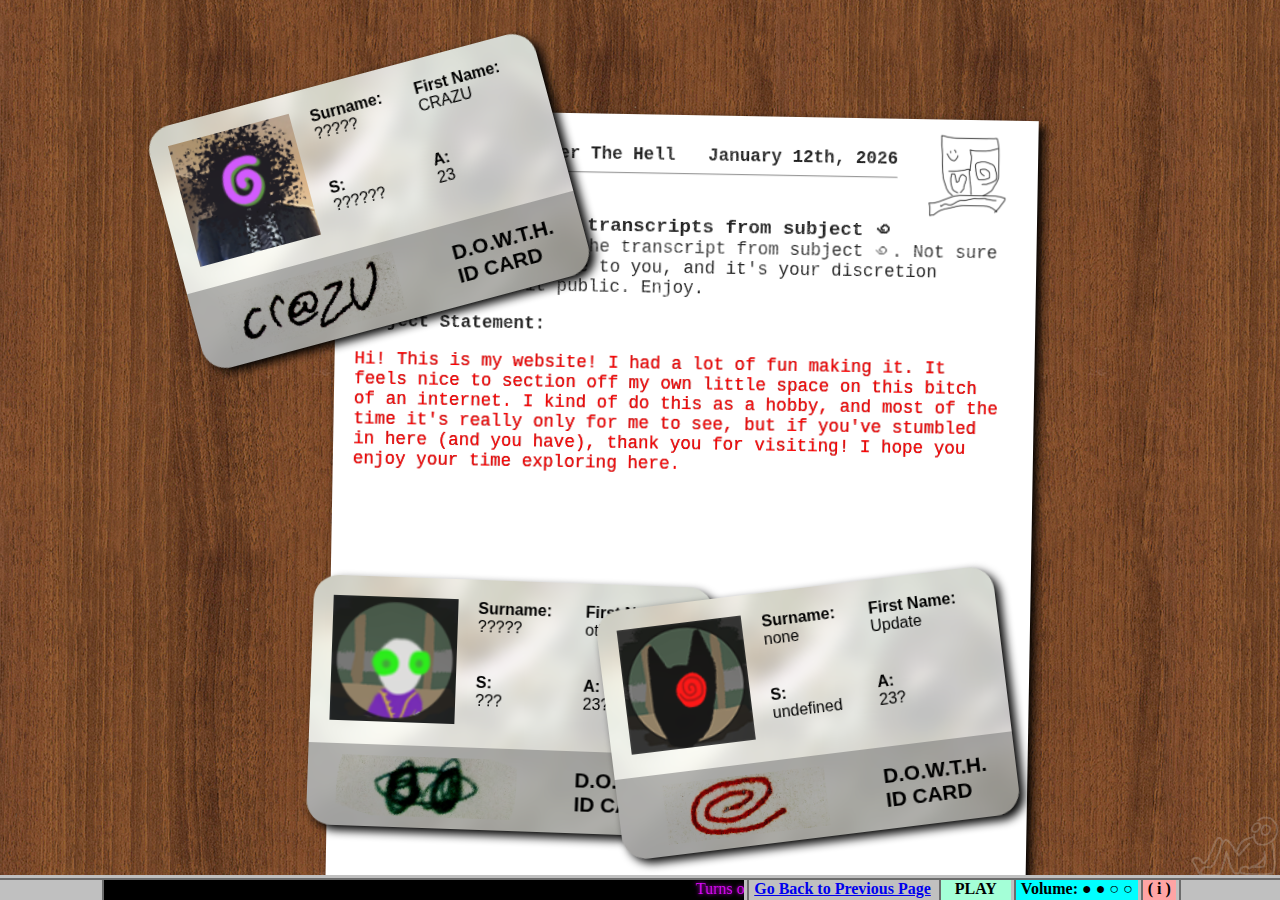
<file: about/index.html>
<!DOCTYPE html>
<html lang="en">
<head>
    <meta charset="utf-8">
    <meta name="viewport" content="width=device-width, initial-scale=1.0">
    <title>crazucore</title>
    <link rel="stylesheet" href="../style.css">
    <link rel="icon" type="image/x-icon" href="../assets/favicons/about.gif">
    <meta name="description" content="crazucore">
</head>



    <body id="about-body">
        <main id="about-main">
        <div class="about-idcard" id="about-crazucard">
            <img class="about-idimage" src="../assets/about/crazuidphoto.png">

            <div class="about-idcardtopr">
                <div class="about-identry">
                    <p class="about-identryname">Surname:</p>
                    <p class="about-identrytext">?????</p>
                </div>

                <div class="about-identry">
                    <p class="about-identryname">First Name:</p>
                    <p class="about-identrytext">CRAZU</p>
                </div>

                <div class="about-identry">
                    <p class="about-identryname">S:</p>
                    <p class="about-identrytext">??????</p>
                </div>

                <div class="about-identry">
                    <p class="about-identryname">A:</p>
                    <p class="about-identrytext">23</p>
                </div>
            </div>

            <div class="about-idcardbottom">
                <img class="about-idsignature" src="../assets/about/crazusignature.png">

                <div class="about-idspacefiller">
                    D.O.W.T.H.<br>
                    ID CARD
                </div>
            </div>

        </div>

        <div id="about-document">
            <div id="about-doctop">


                <div id="about-docheadercont">
                    <div id="about-docheader">
                        <h2 id="about-docheadtext">Department Of Whatever The Hell</h2>
                        <h2 id="about-docheadtext">January 12th, 2026</h2>
                    </div>
                    <hr id="about-docheadhr">
                </div>
                
                <img src="../assets/about/sealtemp.png" id="about-docseal">
            </div>

            <div id="about-docmain">
                <h1 id="about-docmainhead">RE: RE: Request for transcripts from subject ꩜</h1>

                <p id="about-docmaintext">As requested, here's the transcript from subject ꩜. Not sure if it'll be of any use to you, and it's your discretion whether we make it public. Enjoy.</p> <br>

                <h2 id="about-docsubhead">Subject Statement:</h2> <br>

                <p id="about-docmaintext" style="color:red">Hi! This is my website! I had a lot of fun making it. It feels nice to section off my own little space on this bitch of an internet. I kind of do this as a hobby, and most of the time it's really only for me to see, but if you've stumbled in here (and you have), thank you for visiting! I hope you enjoy your time exploring here.</p>
            </div>
        </div>

        <div class="about-idcard" id="about-otheronecard">
            <img class="about-idimage" src="../assets/about/otheroneidphoto.png">

            <div class="about-idcardtopr">
                <div class="about-identry">
                    <p class="about-identryname">Surname:</p>
                    <p class="about-identrytext">?????</p>
                </div>

                <div class="about-identry">
                    <p class="about-identryname">First Name:</p>
                    <p class="about-identrytext">otherone</p>
                </div>

                <div class="about-identry">
                    <p class="about-identryname">S:</p>
                    <p class="about-identrytext">???</p>
                </div>

                <div class="about-identry">
                    <p class="about-identryname">A:</p>
                    <p class="about-identrytext">23?</p>
                </div>
            </div>

            <div class="about-idcardbottom">
                <img class="about-idsignature" src="../assets/about/otheronesignature.png">

                <div class="about-idspacefiller">
                    D.O.W.T.H.<br>
                    ID CARD
                </div>
            </div>

        </div>

        <div class="about-idcard" id="about-updatecard">
            <img class="about-idimage" src="../assets/about/updateidphoto.png">

            <div class="about-idcardtopr">
                <div class="about-identry">
                    <p class="about-identryname">Surname:</p>
                    <p class="about-identrytext">none</p>
                </div>

                <div class="about-identry">
                    <p class="about-identryname">First Name:</p>
                    <p class="about-identrytext">Update</p>
                </div>

                <div class="about-identry">
                    <p class="about-identryname">S:</p>
                    <p class="about-identrytext">undefined</p>
                </div>

                <div class="about-identry">
                    <p class="about-identryname">A:</p>
                    <p class="about-identrytext">23?</p>
                </div>
            </div>

            <div class="about-idcardbottom">
                <img class="about-idsignature" src="../assets/about/updatesignature.png">

                <div class="about-idspacefiller">
                    D.O.W.T.H.<br>
                    ID CARD
                </div>
            </div>

        </div>




        </main>



    <footer>
        <marquee id="footer-marq" style="color:rgb(226, 9, 255)">Turns out you can just put question marks on your ID and they still print it.</marquee>

        <div class="footer-link"><a href="../index.html">Go Back to Previous Page</a></div>

        <audio id="footer-audio" hidden loop>
            <source src="../assets/about/checkerboard.mp3" type="audio/mpeg">
            There should be a song here, but your browser doesn't like music.
        </audio>

        <div class="footer-link" id="footer-playpausecont">
            <a id="footer-playpause" onclick="toggleFooterMusic()">PLAY</a>
        </div>

        <div class="footer-link" id="footer-volchangercont">
            <a id="footer-volchanger" onclick="adjustFooterVolume()">Volume: ● ● ○ ○</a>
        </div>

        <div class="footer-link" id="footer-infocont">
            <a id="footer-info" onclick="window.alert('The Song Of This Page Is: Checkerboard, an unused DELTARUNE track by Toby Fox.')">( i )</a>
        </div>

        <div id="footer-grazuman"></div>

        
    </footer>

    </body>
<script src="../scripts/footerscript.js"></script>


</html>
</file>
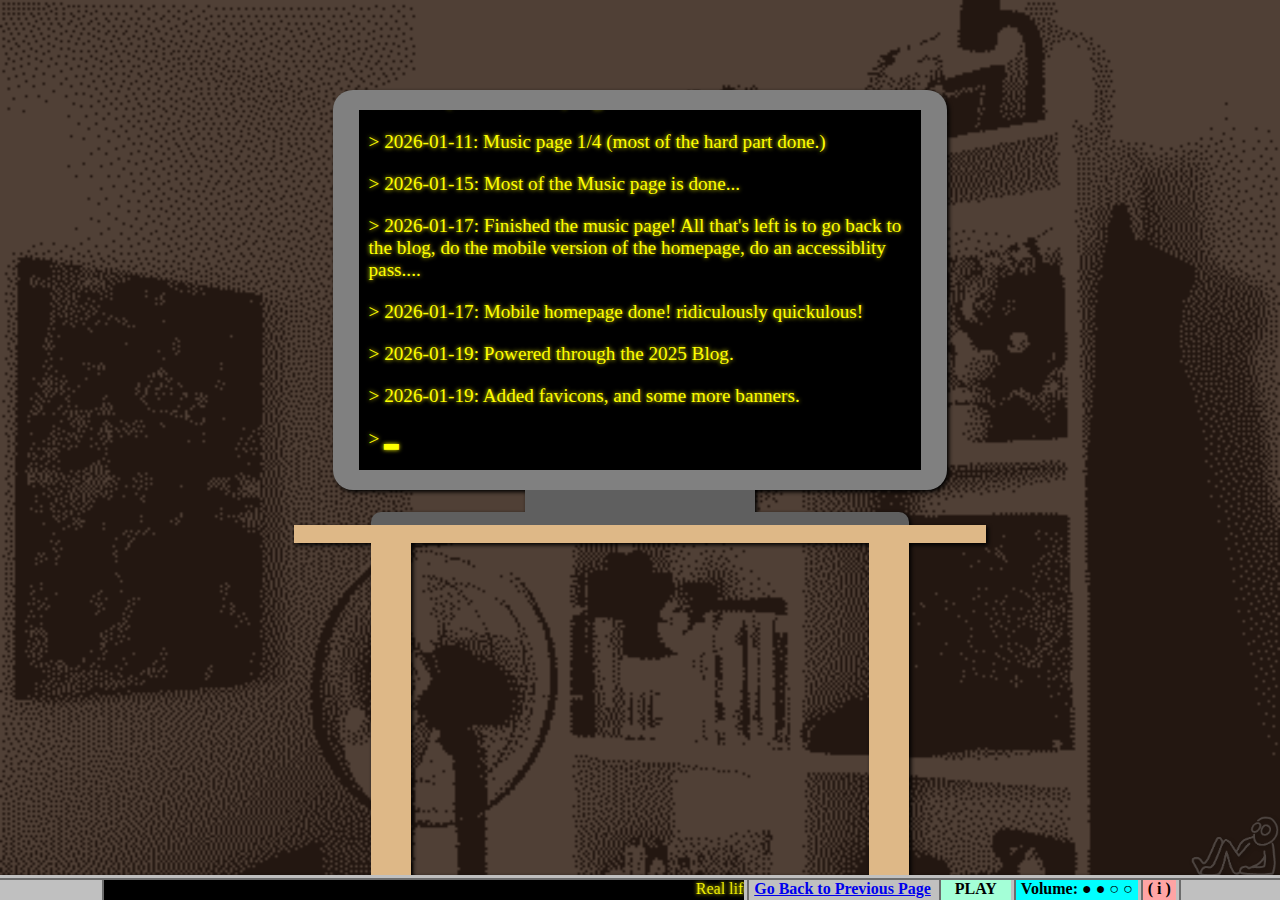
<file: changelog/index.html>
<!DOCTYPE html>
<html lang="en">
<head>
    <meta charset="utf-8">
    <meta name="viewport" content="width=device-width, initial-scale=1.0">
    <title>crazucore</title>
    <link rel="stylesheet" href="../style.css">
    <link rel="icon" type="image/x-icon" href="../assets/favicons/changelog.gif">
    <meta name="description" content="crazucore">
</head>

<body id="ccomp-body">
    <main id="ccomp-cont">

        <div id="ccomp-monitor">
            <div id="ccomp-screen">
                <p id="ccomp-text"> > <bc id="ccomp-blinker">▂</b></p>

                <p id="ccomp-text">
                > 2026-01-19: Added favicons, and some more banners.
                </p>

                <p id="ccomp-text">
                > 2026-01-19: Powered through the 2025 Blog.
                </p>
                
                <p id="ccomp-text">
                > 2026-01-17: Mobile homepage done! ridiculously quickulous!
                </p>

                <p id="ccomp-text">
                > 2026-01-17: Finished the music page! All that's left is to go back to the blog, do the mobile version of the homepage, do an accessiblity pass....
                </p>

                <p id="ccomp-text">
                > 2026-01-15: Most of the Music page is done...
                </p>

                <p id="ccomp-text">
                > 2026-01-11: Music page 1/4 (most of the hard part done.)
                </p>

                <p id="ccomp-text">
                > 2026-01-11: Finished the About page! that only took just over a day! one more (and extra stuff) to go...
                </p>

                <p id="ccomp-text">
                > 2026-01-10: the links page is finally in what I would call a "finished state". It took a lot of effort but I'm very proud of it. I didn't think I could do any javascript like a couple weeks ago! look at me now!
                </p>

                <p id="ccomp-text">
                > 2026-01-10: complicated code part of link page finished! Proud of this one.
                </p>

                <p id="ccomp-text">
                > 2026-01-09: Finally added a 2026 blog page :)
                </p>

                <p id="ccomp-text">
                > 2026-01-09: Gave the Home and Extras pages proper (permanent) backgrounds
                </p>

                <p id="ccomp-text">
                > 2026-01-08: Added the footer to all existing pages (and spent way too long trying to fix a stupid bug here in the changelog)
                </p>

                <p id="ccomp-text">
                > 2026-01-08: Made a musical footer to go on all the pages!
                </p>

                <p id="ccomp-text">
                > 2026-01-05: Breaking Bad Season 1 Finale
                </p>

                <p id="ccomp-text">
                > 2026-01-05: Completed the Credits Page
                </p>

                <p id="ccomp-text">
                > 2026-01-04: Added two episodes of Breaking Bad
                </p>

                <p id="ccomp-text">
                > 2026-01-04: Finished(mostly) the extras page!
                </p>

                <p id="ccomp-text">
                > 2026-01-03: Breaking Bad S1E4
                </p>

                <p id="ccomp-text">
                > 2026-01-03: Finished the changelog! by this point I've already finished the index, laid out the barebones for the blog, done the history page + one extra.
                </p>
            </div>
        </div>

        <div id="ccomp-monitorstand"></div>

        <div id="ccomp-monitorbase"></div>

        <div id="ccomp-tabletop"></div>

        <div id="ccomp-tablelegcont">
            <div id="ccomp-tableleg"></div>
            <div id="ccomp-tableleg"></div>
        </div>

    </main>

    <footer>
        <marquee id="footer-marq" style="color:yellow">Real life photo of my bedroom from ages ago.</marquee>

        <div class="footer-link"><a href="../index.html">Go Back to Previous Page</a></div>

        <audio id="footer-audio" hidden loop>
            <source src="../assets/changelog/bathroom.mp3" type="audio/mpeg">
            There should be a song here, but your browser doesn't like music.
        </audio>

        <div class="footer-link" id="footer-playpausecont">
            <a id="footer-playpause" onclick="toggleFooterMusic()">PLAY</a>
        </div>

        <div class="footer-link" id="footer-volchangercont">
            <a id="footer-volchanger" onclick="adjustFooterVolume()">Volume: ● ● ○ ○</a>
        </div>

        <div class="footer-link" id="footer-infocont">
            <a id="footer-info" onclick="window.alert('The Song Of This Page Is: bathroom from Hylics. Because the Hylics guy is yellow and this page is also yellow.')">( i )</a>
        </div>

        <div id="footer-grazuman"></div>

        
    </footer>

    </body>
<script src="../scripts/footerscript.js"></script>

</html>
</file>
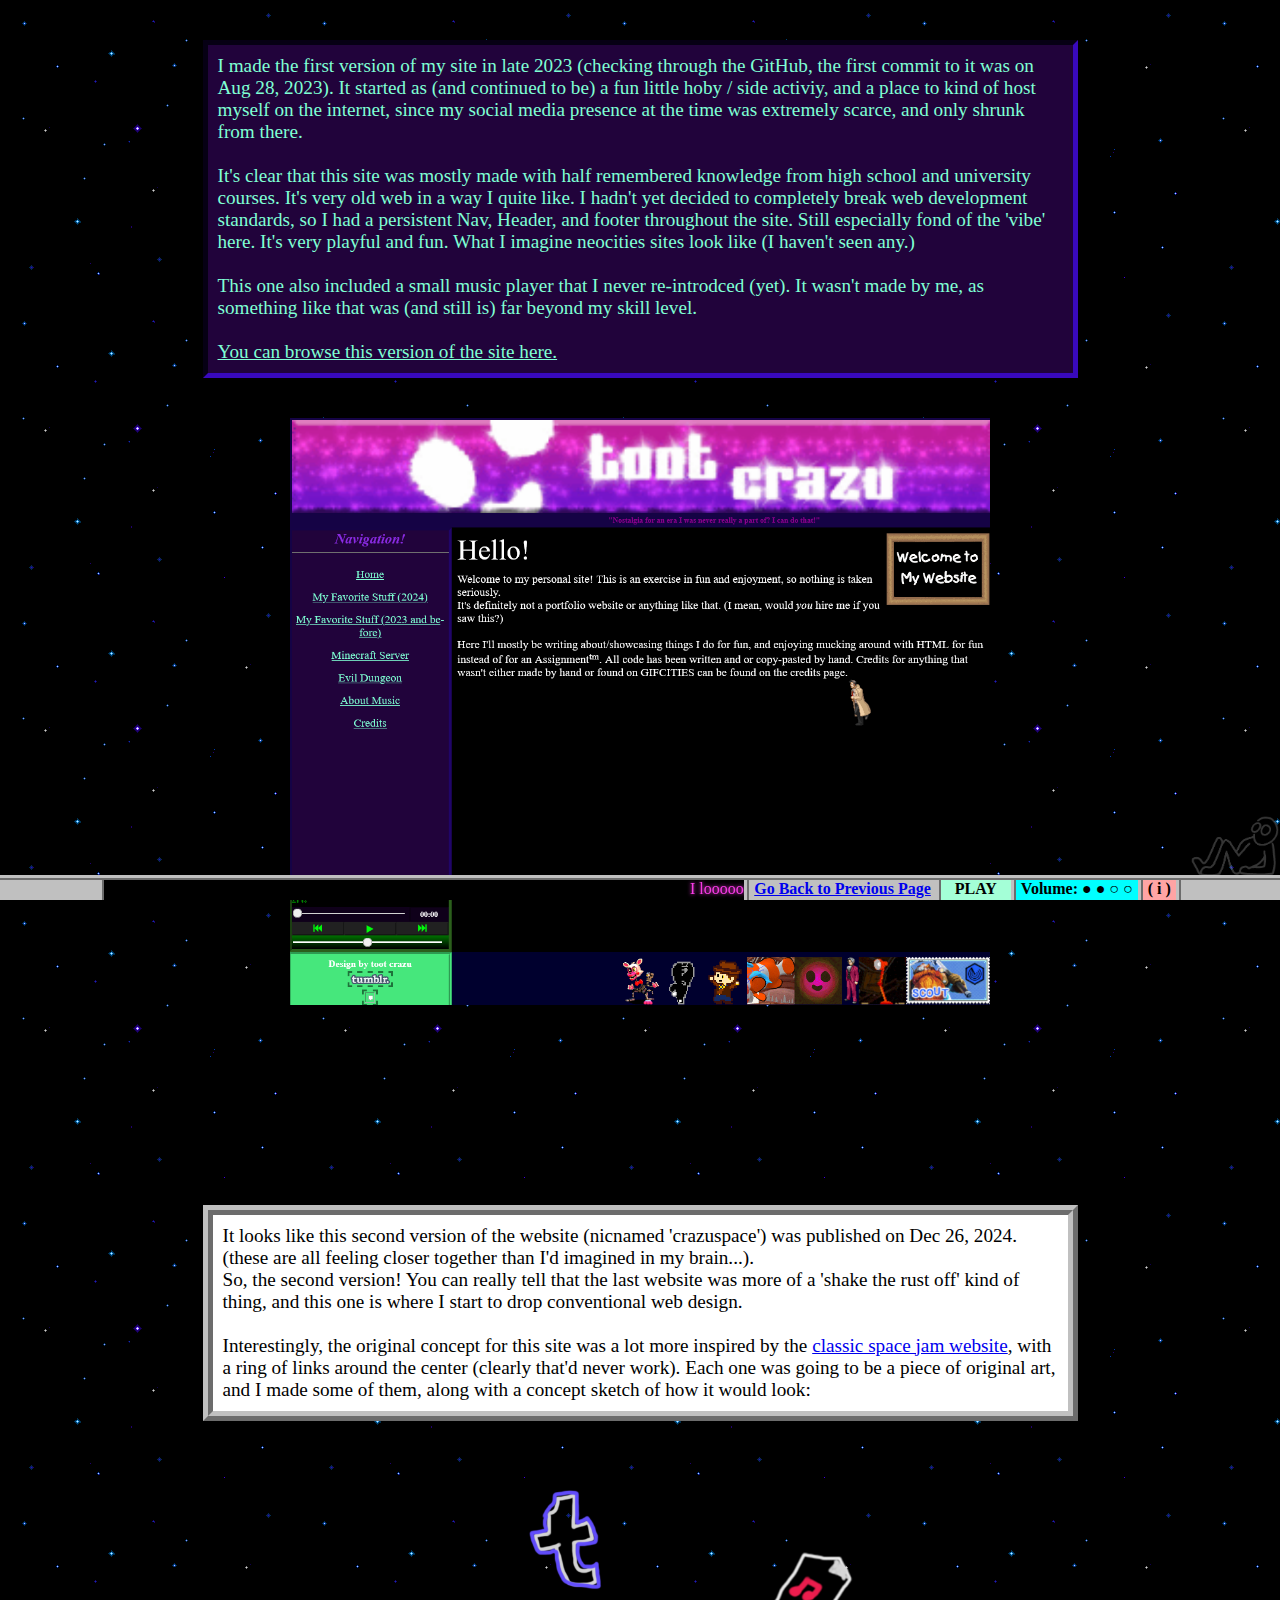
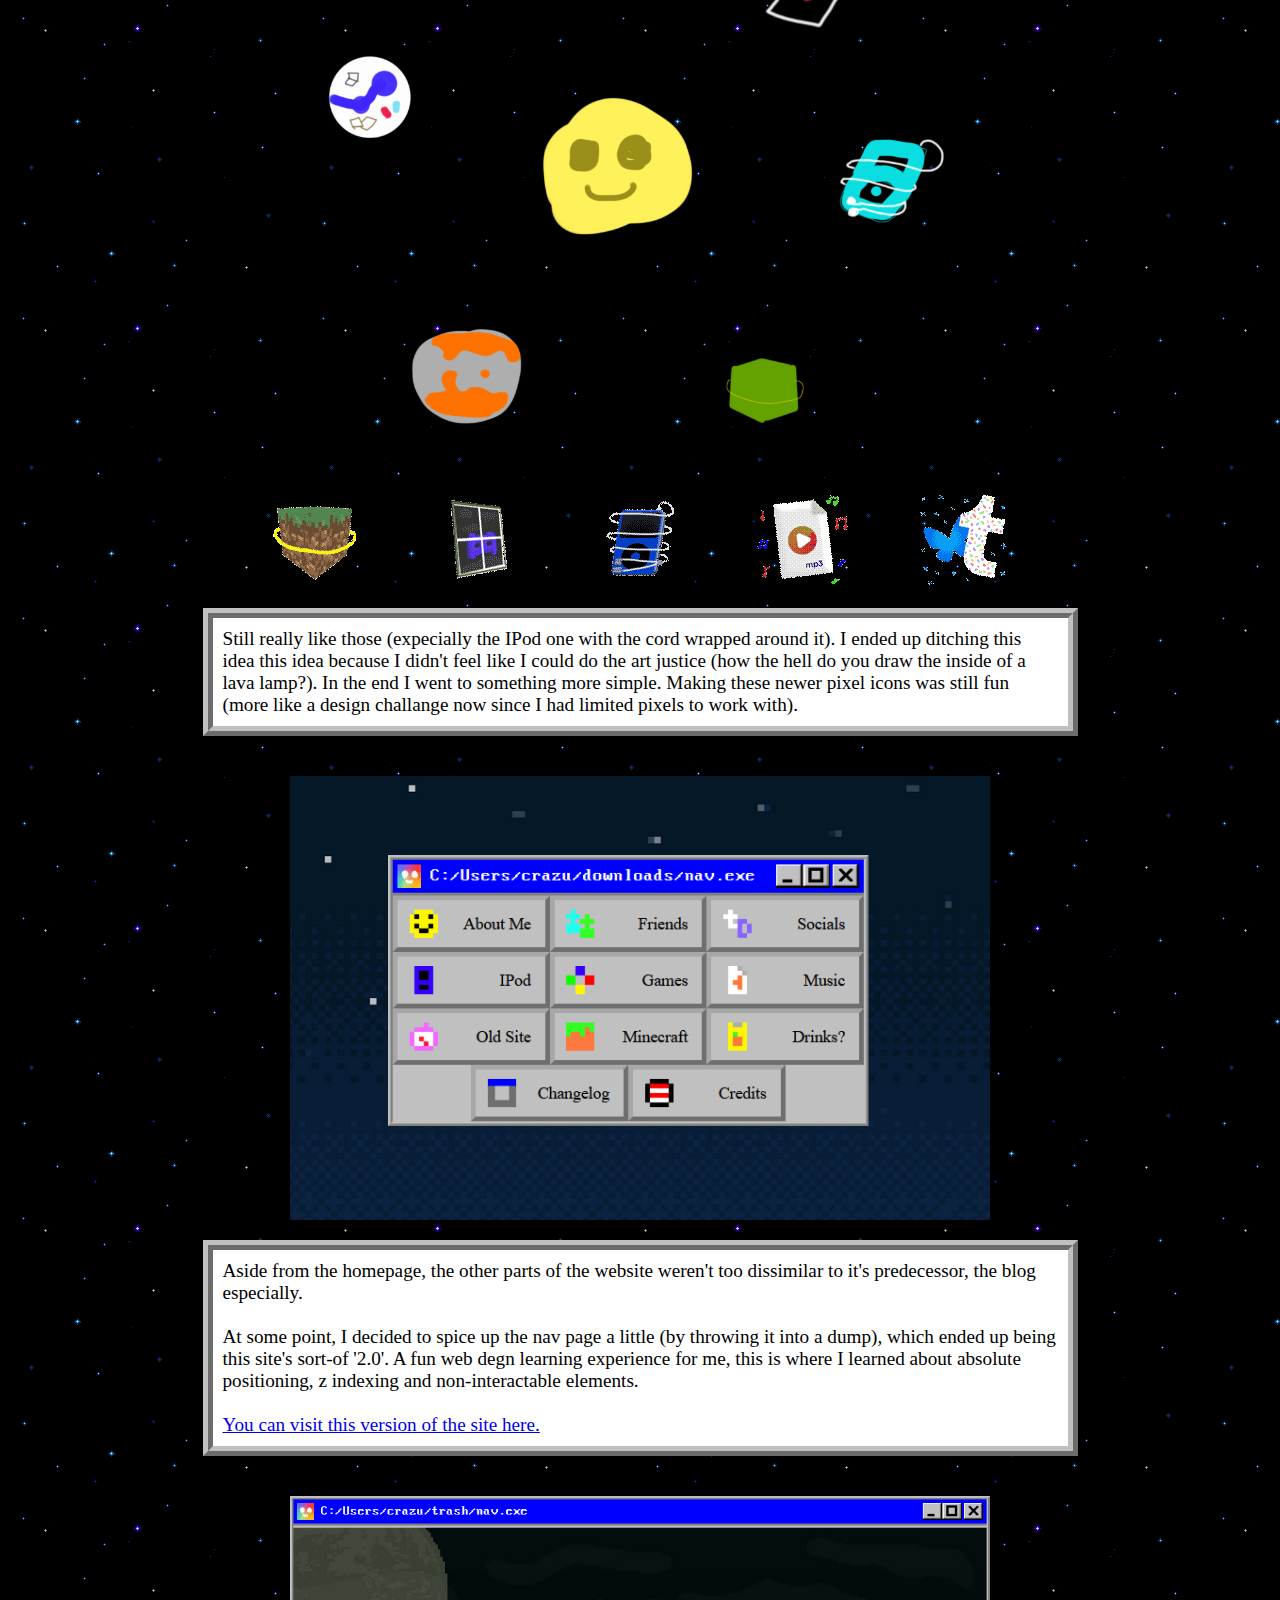
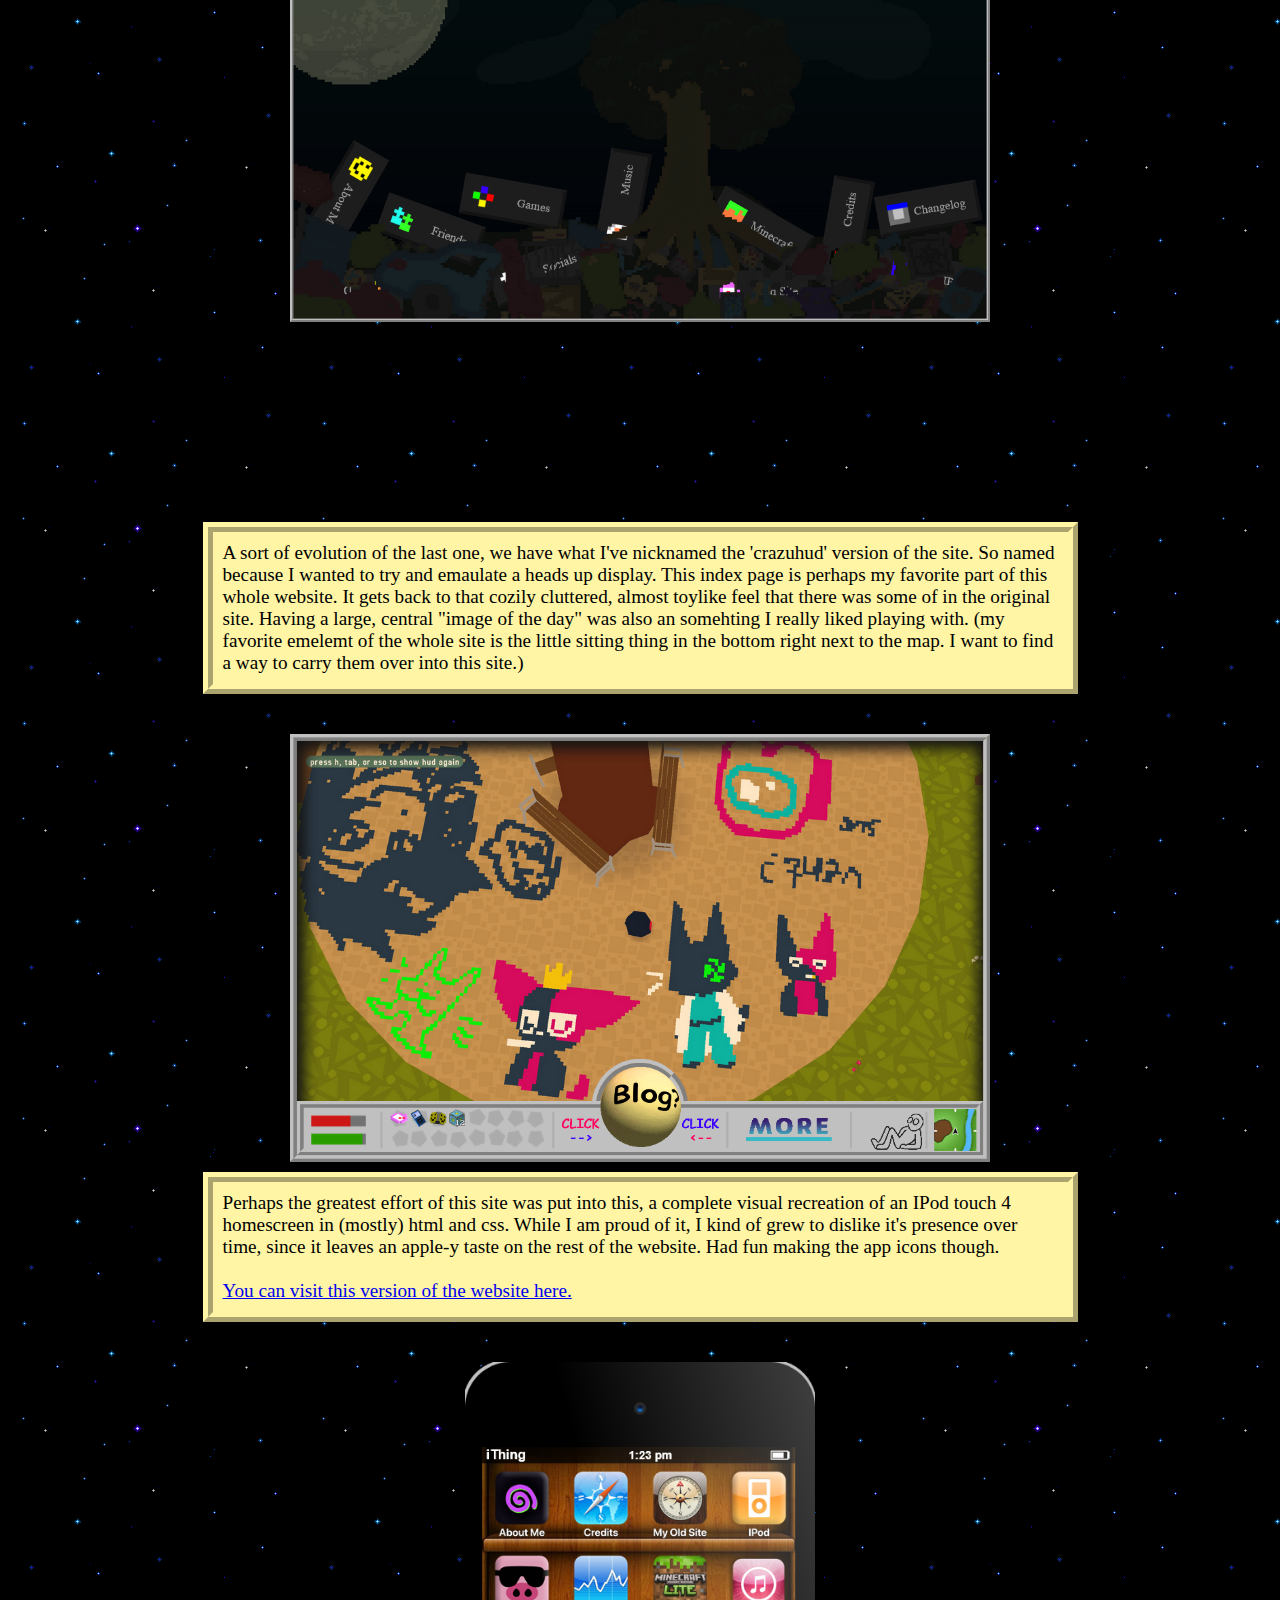
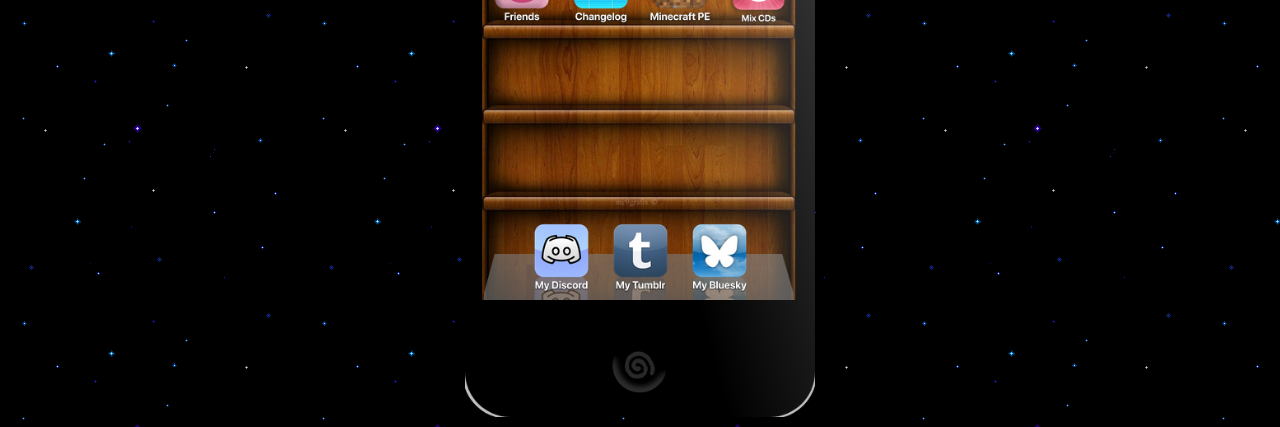
<file: history/index.html>
<!DOCTYPE html>
<html lang="en">
<head>
    <meta charset="utf-8">
    <meta name="viewport" content="width=device-width, initial-scale=1.0">
    <title>crazucore</title>
    <link rel="stylesheet" href="../style.css">
    <link rel="icon" type="image/x-icon" href="../assets/favicons/history.gif">
    <meta name="description" content="crazucore">
</head>

    <body id="history-body">
        
        <main id="history-main">

            <div id="history-cont1">
                <p id="history-text1">
                    I made the first version of my site in late 2023 (checking through the GitHub, the first commit to it was on Aug 28, 2023). It started as (and continued to be) a fun little hoby / side activiy, and a place to kind of host myself on the internet, since my social media presence at the time was extremely scarce, and only shrunk from there.
                    <br><br>
                    It's clear that this site was mostly made with half remembered knowledge from high school and university courses. It's very old web in a way I quite like. I hadn't yet decided to completely break web development standards, so I had a persistent Nav, Header, and footer throughout the site. Still especially fond of the 'vibe' here. It's very playful and fun. What I imagine neocities sites look like (I haven't seen any.)
                    <br><br>
                    This one also included a small music player that I never re-introdced (yet). It wasn't made by me, as something like that was (and still is) far beyond my skill level.
                    <br><br>
                    <a href="oldsites/oldsiteportal/oldsite/oldsite/index.html">You can browse this version of the site here.</a>
                </p>

                <img src="../assets/history/v1screen.png" class="history-fullimg">
            </div>

            <div id="history-cont2">
                <div id="history-textcont2">
                    <p id="history-text2">
                        It looks like this second version of the website (nicnamed 'crazuspace') was published on Dec 26, 2024. (these are all feeling closer together than I'd imagined in my brain...). <br> So, the second version! You can really tell that the last website was more of a 'shake the rust off' kind of thing, and this one is where I start to drop conventional web design.
                        <br><br>
                        Interestingly, the original concept for this site was a lot more inspired by the <a href="https://www.spacejam.com/1996/">classic space jam website</a>, with a ring of links around the center (clearly that'd never work). Each one was going to be a piece of original art, and I made some of them, along with a concept sketch of how it would look:
                    </p>
                </div>

                <img src="../assets/history/v2plan1.png" class="history-fullimg">
                
                <div id="history-v2iconcont">
                    <img src="../assets/history/v2icons/craftplanet100.gif">
                    <img src="../assets/history/v2icons/discordplanet100.gif">
                    <img src="../assets/history/v2icons/ipodplanet100.gif">
                    <img src="../assets/history/v2icons/mp3planet100.gif">
                    <img src="../assets/history/v2icons/tumblueplanet100.gif">
                </div>

                <div id="history-textcont2">
                    <p id="history-text2">
                        Still really like those (expecially the IPod one with the cord wrapped around it). I ended up ditching this idea this idea because I didn't feel like I could do the art justice (how the hell do you draw the inside of a lava lamp?). In the end I went to something more simple. Making these newer pixel icons was still fun (more like a design challange now since I had limited pixels to work with).
                    </p>
                </div>

                <img src="../assets/history/v2screen2.png" class="history-fullimg">

                <div id="history-textcont2">
                    <p id="history-text2">
                        Aside from the homepage, the other parts of the website weren't too dissimilar to it's predecessor, the blog especially.<br><br>
                        At some point, I decided to spice up the nav page a little (by throwing it into a dump), which ended up being this site's sort-of '2.0'. A fun web degn learning experience for me, this is where I learned about absolute positioning, z indexing and non-interactable elements. <br><br>
                        <a href="oldsites/oldsiteportal/oldsite/index.html">You can visit this version of the site here.</a>
                    </p>
                </div>

                <img src="../assets/history/v2screen1.png" class="history-fullimg">

            </div>

            <div id="historycont3">
                <p id="history-text3">
                    A sort of evolution of the last one, we have what I've nicknamed the 'crazuhud' version of the site. So named because I wanted to try and emaulate a heads up display. This index page is perhaps my favorite part of this whole website. It gets back to that cozily cluttered, almost toylike feel that there was some of in the original site. Having a large, central "image of the day" was also an somehting I really liked playing with. (my favorite emelemt of the whole site is the little sitting thing in the bottom right next to the map. I want to find a way to carry them over into this site.)
                </p>

                <img src="../assets/history/v3screen1.png" class="history-fullimg">

                <p id="history-text3">
                    Perhaps the greatest effort of this site was put into this, a complete visual recreation of an IPod touch 4 homescreen in (mostly) html and css. While I am proud of it, I kind of grew to dislike it's presence over time, since it leaves an apple-y taste on the rest of the website. Had fun making the app icons though. <br> <br>
                    <a href="oldsites/index.html">You can visit this version of the website here.</a>
                </p>

                <img src="../assets/history/v3screen2.png" class="history-fullimg" style="width:40%">
            </div>


        </main>


    <footer>
        <marquee id="footer-marq" style="color:rgb(255, 61, 236)">I loooooooooove making websites >:)</marquee>

        <div class="footer-link"><a href="../index.html">Go Back to Previous Page</a></div>

        <audio id="footer-audio" hidden loop>
            <source src="../assets/history/crushedgreenroom.mp3" type="audio/mpeg">
            There should be a song here, but your browser doesn't like music.
        </audio>

        <div class="footer-link" id="footer-playpausecont">
            <a id="footer-playpause" onclick="toggleFooterMusic()">PLAY</a>
        </div>

        <div class="footer-link" id="footer-volchangercont">
            <a id="footer-volchanger" onclick="adjustFooterVolume()">Volume: ● ● ○ ○</a>
        </div>

        <div class="footer-link" id="footer-infocont">
            <a id="footer-info" onclick="window.alert('The Song Of This Page Is: A really low bitrate version of Welcome to the Green Room from DELTARUNE, copied from my first website.')">( i )</a>
        </div>

        <div id="footer-grazuman"></div>

        
    </footer>

    </body>
<script src="../scripts/footerscript.js"></script>
</html>
</file>
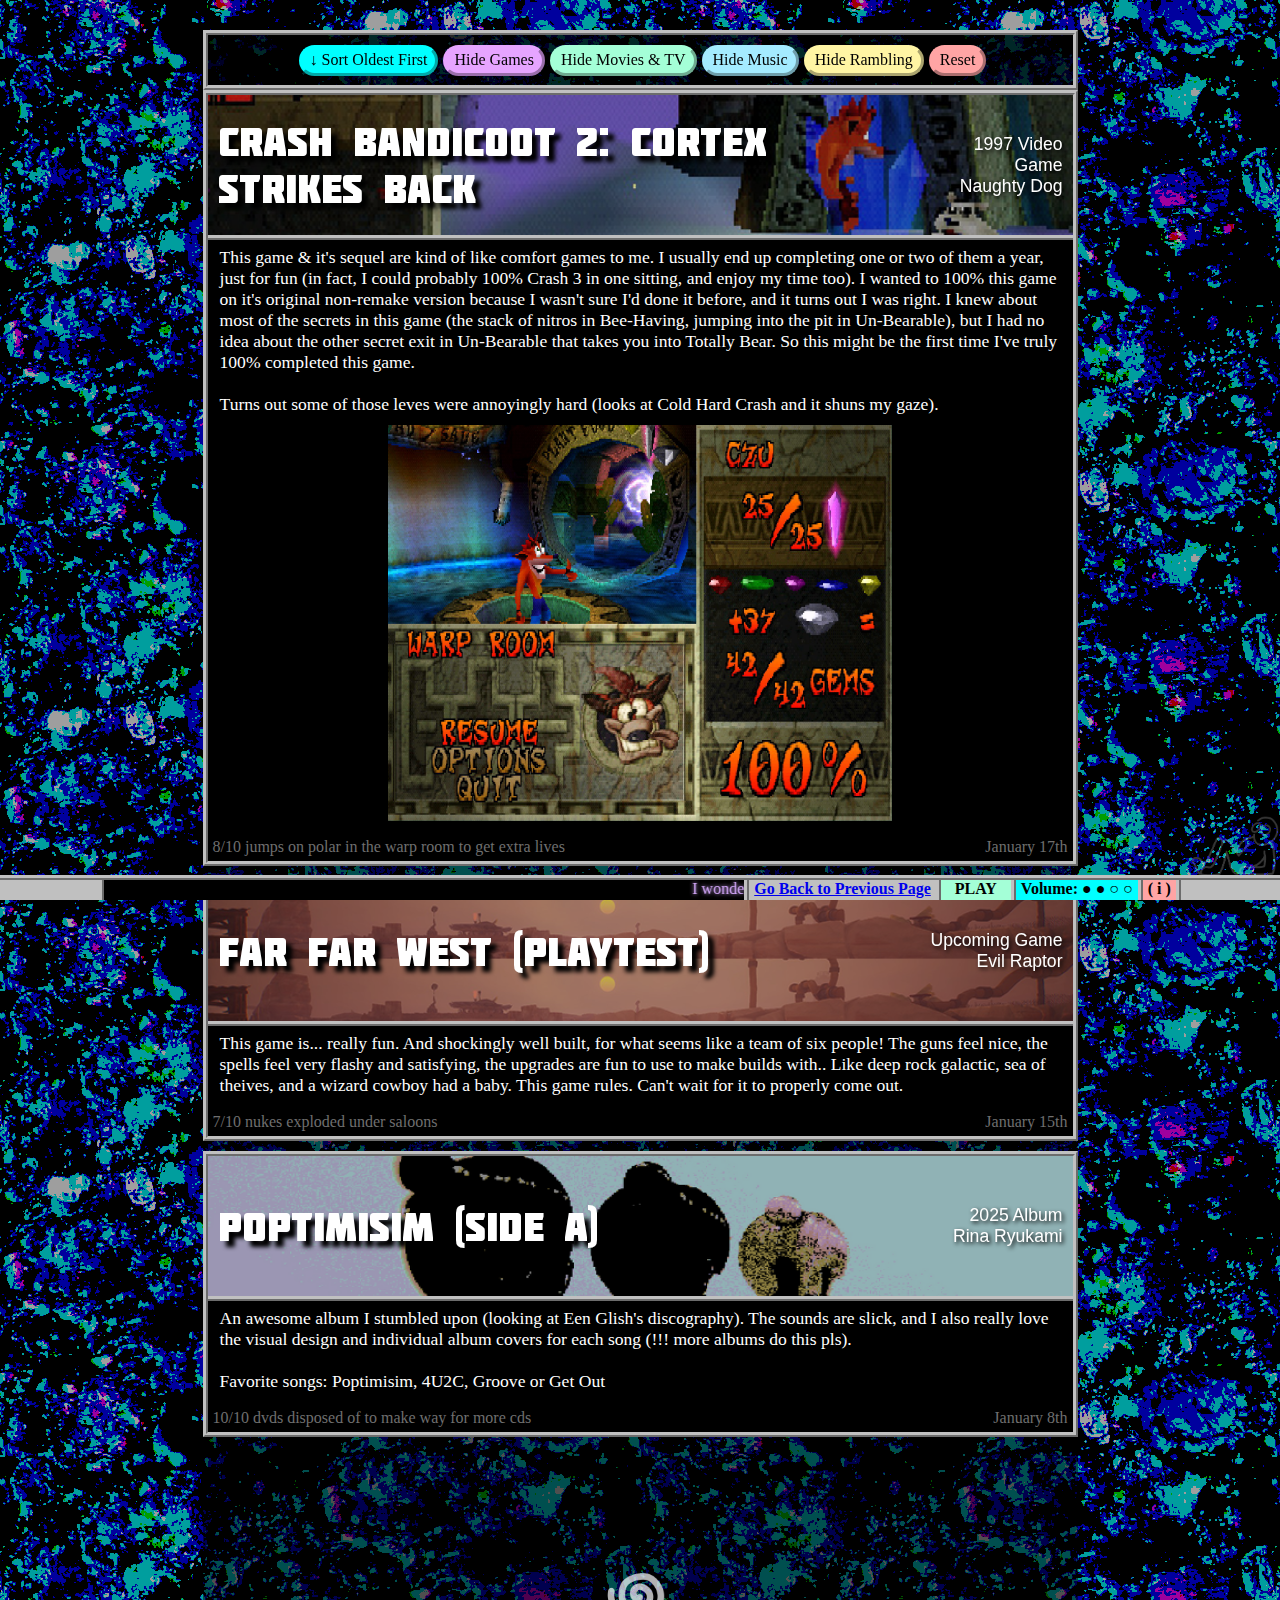
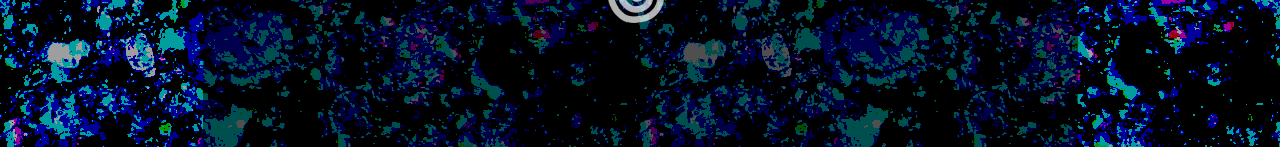
<file: blog/blog-2026.html>
<!DOCTYPE html>
<html lang="en">
<head>
    <meta charset="utf-8">
    <meta name="viewport" content="width=device-width, initial-scale=1.0">
    <title>crazucore</title>
    <link rel="stylesheet" href="../style.css">
    <link rel="icon" type="image/x-icon" href="../assets/favicons/blog.gif">
    <meta name="description" content="crazucore">
</head>

<body id="blog-body">

    <main id="blog-main">

        <beans id="blog-controls">
            <a id="bc-sortbutton" onclick="toggleChronoSort()">↓ Sort Oldest First</a>

            <a id="bc-gamefilter" onclick="toggleGames()" >Hide Games</a>
            <a id="bc-moviestvfilter" onclick="toggleMoviesTV()" >Hide Movies & TV</a>
            <a id="bc-musicfilter" onclick="toggleMusic()" >Hide Music</a>
            <a id="bc-ramblingfilter" onclick="toggleRambling()" >Hide Rambling</a>

            <a id="bc-filterreset" onclick="resetFilters()" title="Reset Filters">Reset</a>
        </beans>

        <div id="blog-entrycont">

            <!-- crash 2 -->
            <div id="blog-entry" class="be-games">
                <div id="be-headercont">
                    <div id="be-bannercont">

                        <div id="be-bannertextcont">
                            <h1 id="be-bannertitle">Crash Bandicoot 2: Cortex Strikes Back</h1>
                            <div id="be-bannerdesccont">
                                <h2>1997 Video Game</h2>
                                <h2>Naughty Dog</h2>
                            </div>
                        </div>

                        <div id="be-bannerback" style="background-image: url(../assets/blog/banners/crash2.png);"></div>

                    </div>
                </div>

                <div id="be-body">
                    <p id="be-bodytext">
                        This game & it's sequel are kind of like comfort games to me. I usually end up completing one or two of them a year, just for fun (in fact, I could probably 100% Crash 3 in one sitting, and enjoy my time too). I wanted to 100% this game on it's original non-remake version because I wasn't sure I'd done it before, and it turns out I was right. I knew about most of the secrets in this game (the stack of nitros in Bee-Having, jumping into the pit in Un-Bearable), but I had no idea about the other secret exit in Un-Bearable that takes you into Totally Bear. So this might be the first time I've truly 100% completed this game. <br> <br>
                        Turns out some of those leves were annoyingly hard (looks at Cold Hard Crash and it shuns my gaze).
                    </p>

                    <img src="../assets/blog/screenshots/crash2.png" id="be-screenshot" alt="A screenshot of Crash 2. The game is paused in the Warp Room, the pause screen displaying 100% completion. From the small game window, Crash gives a big smile and a thumbs up.">
                </div>



                <div id="be-footer">
                    <p id="be-rating">8/10 jumps on polar in the warp room to get extra lives</p>

                    <p id="be-timestamp"> January 17th </p>
                </div>
            </div>

            <!-- far far west -->
            <div id="blog-entry" class="be-games">
                <div id="be-headercont">
                    <div id="be-bannercont">

                        <div id="be-bannertextcont">
                            <h1 id="be-bannertitle">Far Far West (playtest)</h1>
                            <div id="be-bannerdesccont">
                                <h2>Upcoming Game</h2>
                                <h2>Evil Raptor</h2>
                            </div>
                        </div>

                        <div id="be-bannerback" style="background-image: url(../assets/blog/banners/farfarwest.png);"></div>

                    </div>
                </div>

                <div id="be-body">
                    <p id="be-bodytext">
                        This game is... really fun. And shockingly well built, for what seems like a team of six people! The guns feel nice, the spells feel very flashy and satisfying, the upgrades are fun to use to make builds with.. Like deep rock galactic, sea of theives, and a wizard cowboy had a baby. This game rules. Can't wait for it to properly come out.
                    </p>
                </div>



                <div id="be-footer">
                    <p id="be-rating">7/10 nukes exploded under saloons</p>

                    <p id="be-timestamp"> January 15th </p>
                </div>
            </div>

            <!-- poptimism -->
            <div id="blog-entry" class="be-music">
                <div id="be-headercont">
                    <div id="be-bannercont">

                        <div id="be-bannertextcont">
                            <h1 id="be-bannertitle">Poptimisim (Side A)</h1>
                            <div id="be-bannerdesccont">
                                <h2>2025 Album</h2>
                                <h2>Rina Ryukami</h2>
                            </div>
                        </div>

                        <div id="be-bannerback" style="background-image: url(../assets/blog/banners/poptimisimsidea.png);"></div>

                    </div>
                </div>

                <div id="be-body">
                    <p id="be-bodytext">
                        An awesome album I stumbled upon (looking at Een Glish's discography). The sounds are slick, and I also really love the visual design and individual album covers for each song (!!! more albums do this pls). <br> <br>
                        Favorite songs: Poptimisim, 4U2C, Groove or Get Out
                    </p>
                </div>



                <div id="be-footer">
                    <p id="be-rating">10/10 dvds disposed of to make way for more cds</p>

                    <p id="be-timestamp"> January 8th </p>
                </div>
            </div>


            


            

        </div>

        <div id="blog-bottomspinnercont">
            <img src="../assets/blog/bottomspinner.png" id="blog-bottomspinner" alt="A spinning spiral. You've reached the end of the blog.">
        </div>
    </main>

    <footer>
        <marquee id="footer-marq" style="color:rgb(216, 171, 255)">I wonder what will happen?</marquee>

        <div class="footer-link"><a href="index.html">Go Back to Previous Page</a></div>

        <audio id="footer-audio" hidden loop>
            <source src="../assets/blog/grooveorgetout.mp3" type="audio/mpeg">
            There should be a song here, but your browser doesn't like music.
        </audio>

        <div class="footer-link" id="footer-playpausecont">
            <a id="footer-playpause" onclick="toggleFooterMusic()">PLAY</a>
        </div>

        <div class="footer-link" id="footer-volchangercont">
            <a id="footer-volchanger" onclick="adjustFooterVolume()">Volume: ● ● ○ ○</a>
        </div>

        <div class="footer-link" id="footer-infocont">
            <a id="footer-info" onclick="window.alert('The Song Of This Page Is: Groove or Get Out (rough idea demo) by Rya Ryukami')">( i )</a>
        </div>

        <div id="footer-grazuman"></div>

        
    </footer>
    
<script src="../scripts/footerscript.js"></script>

<script src="../scripts/blogscript.js"></script>


</body>

</html>
</file>
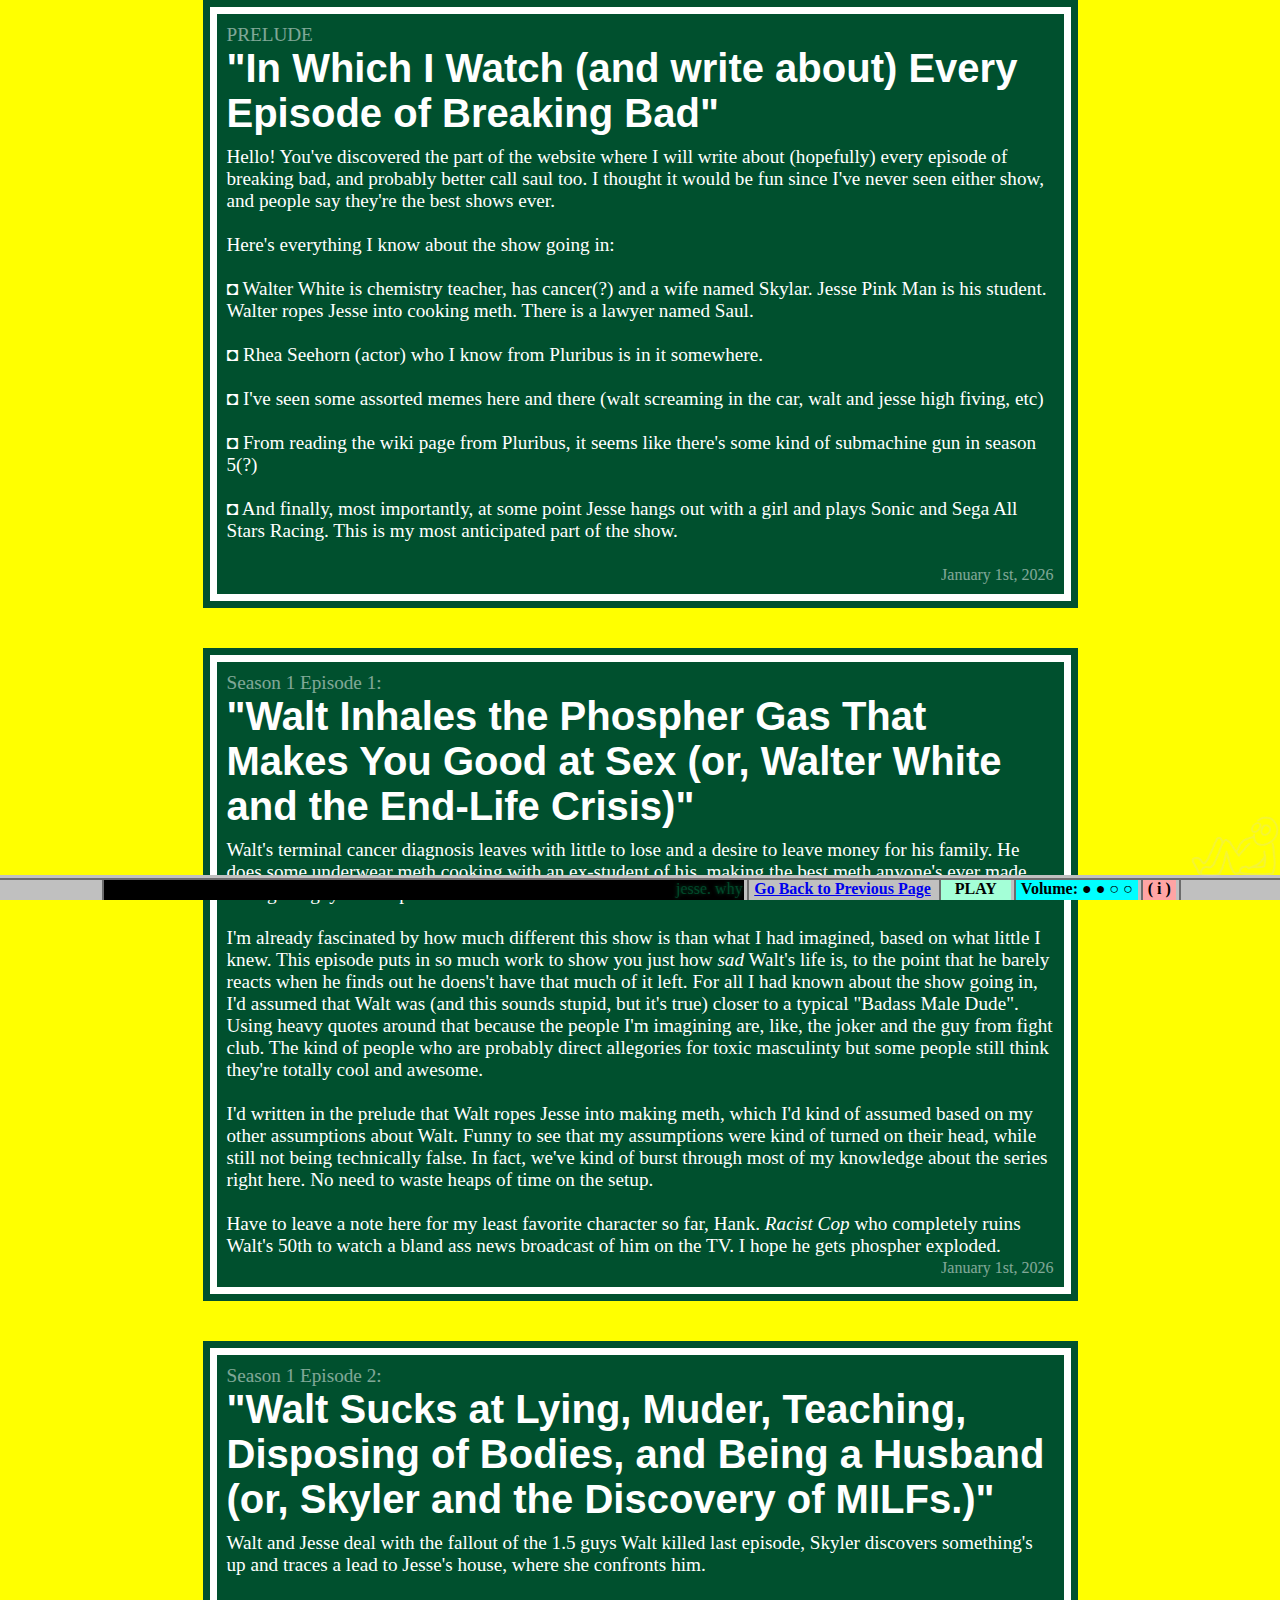
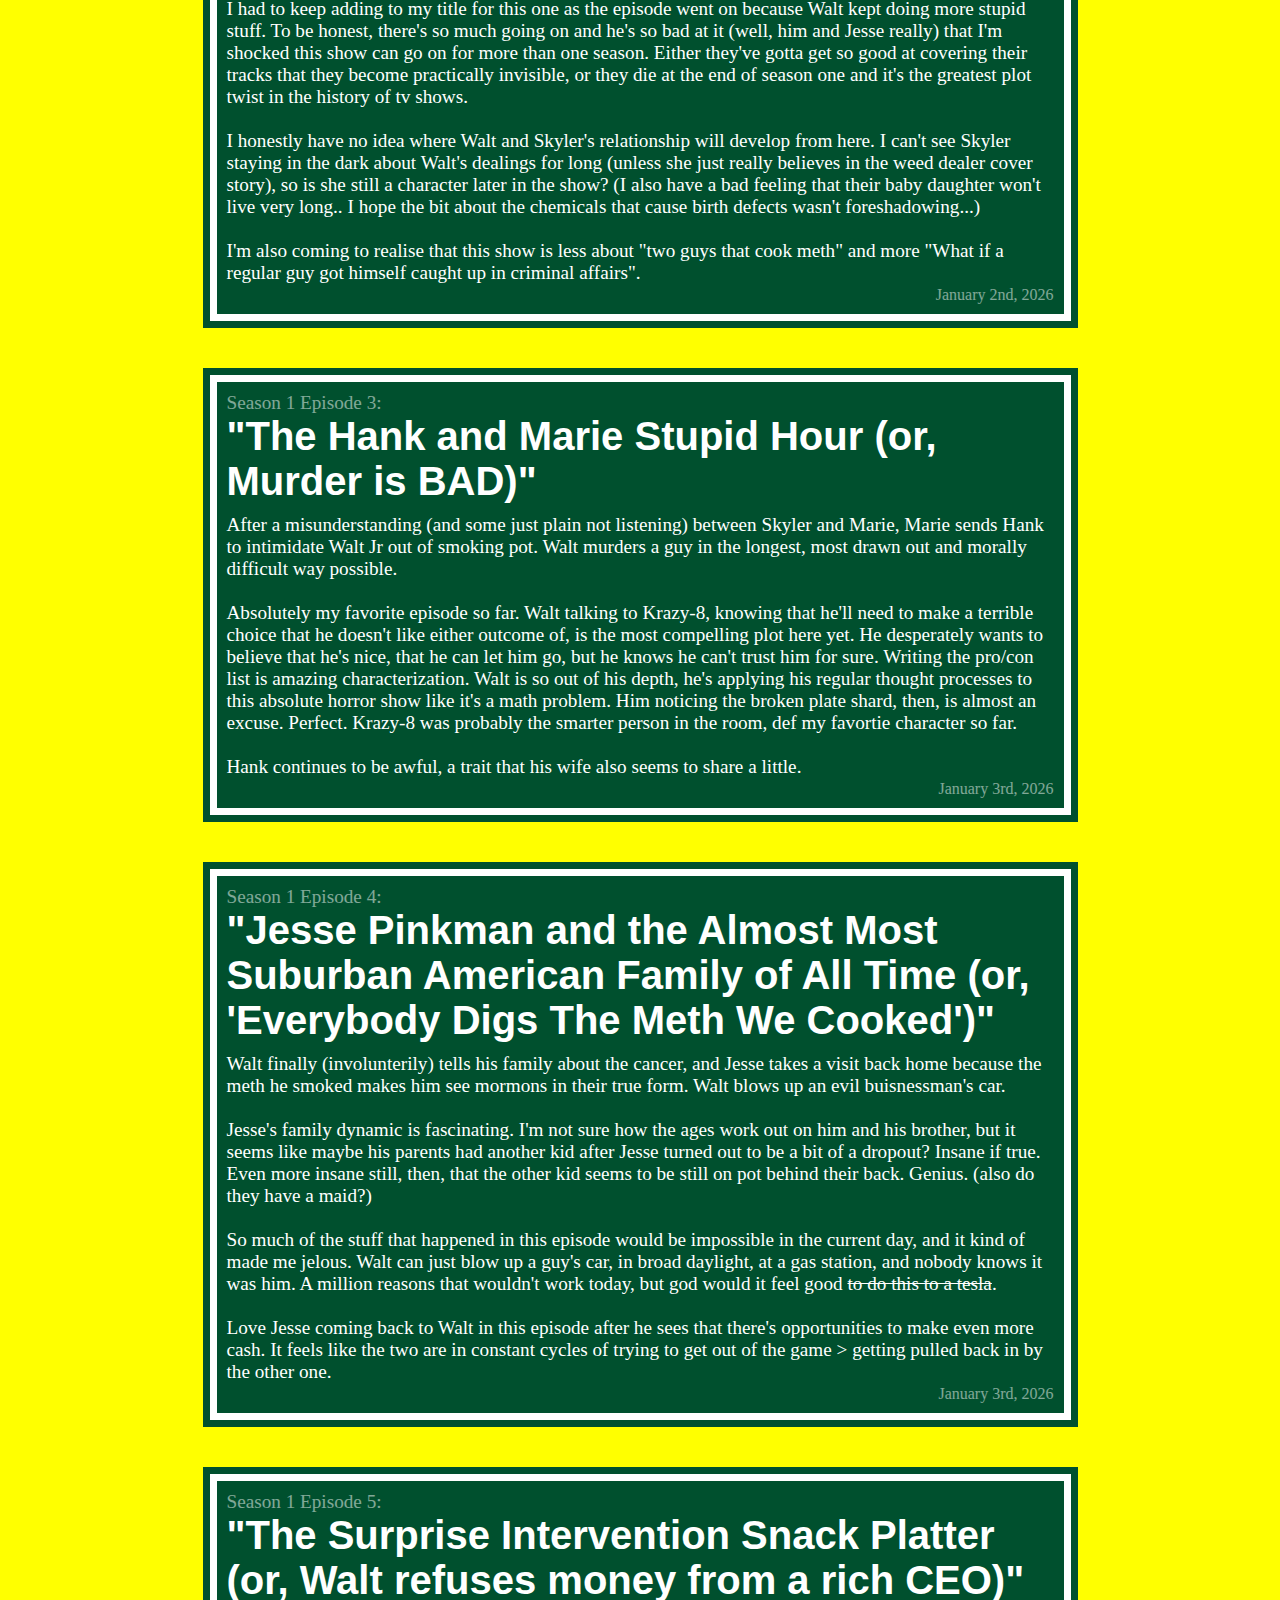
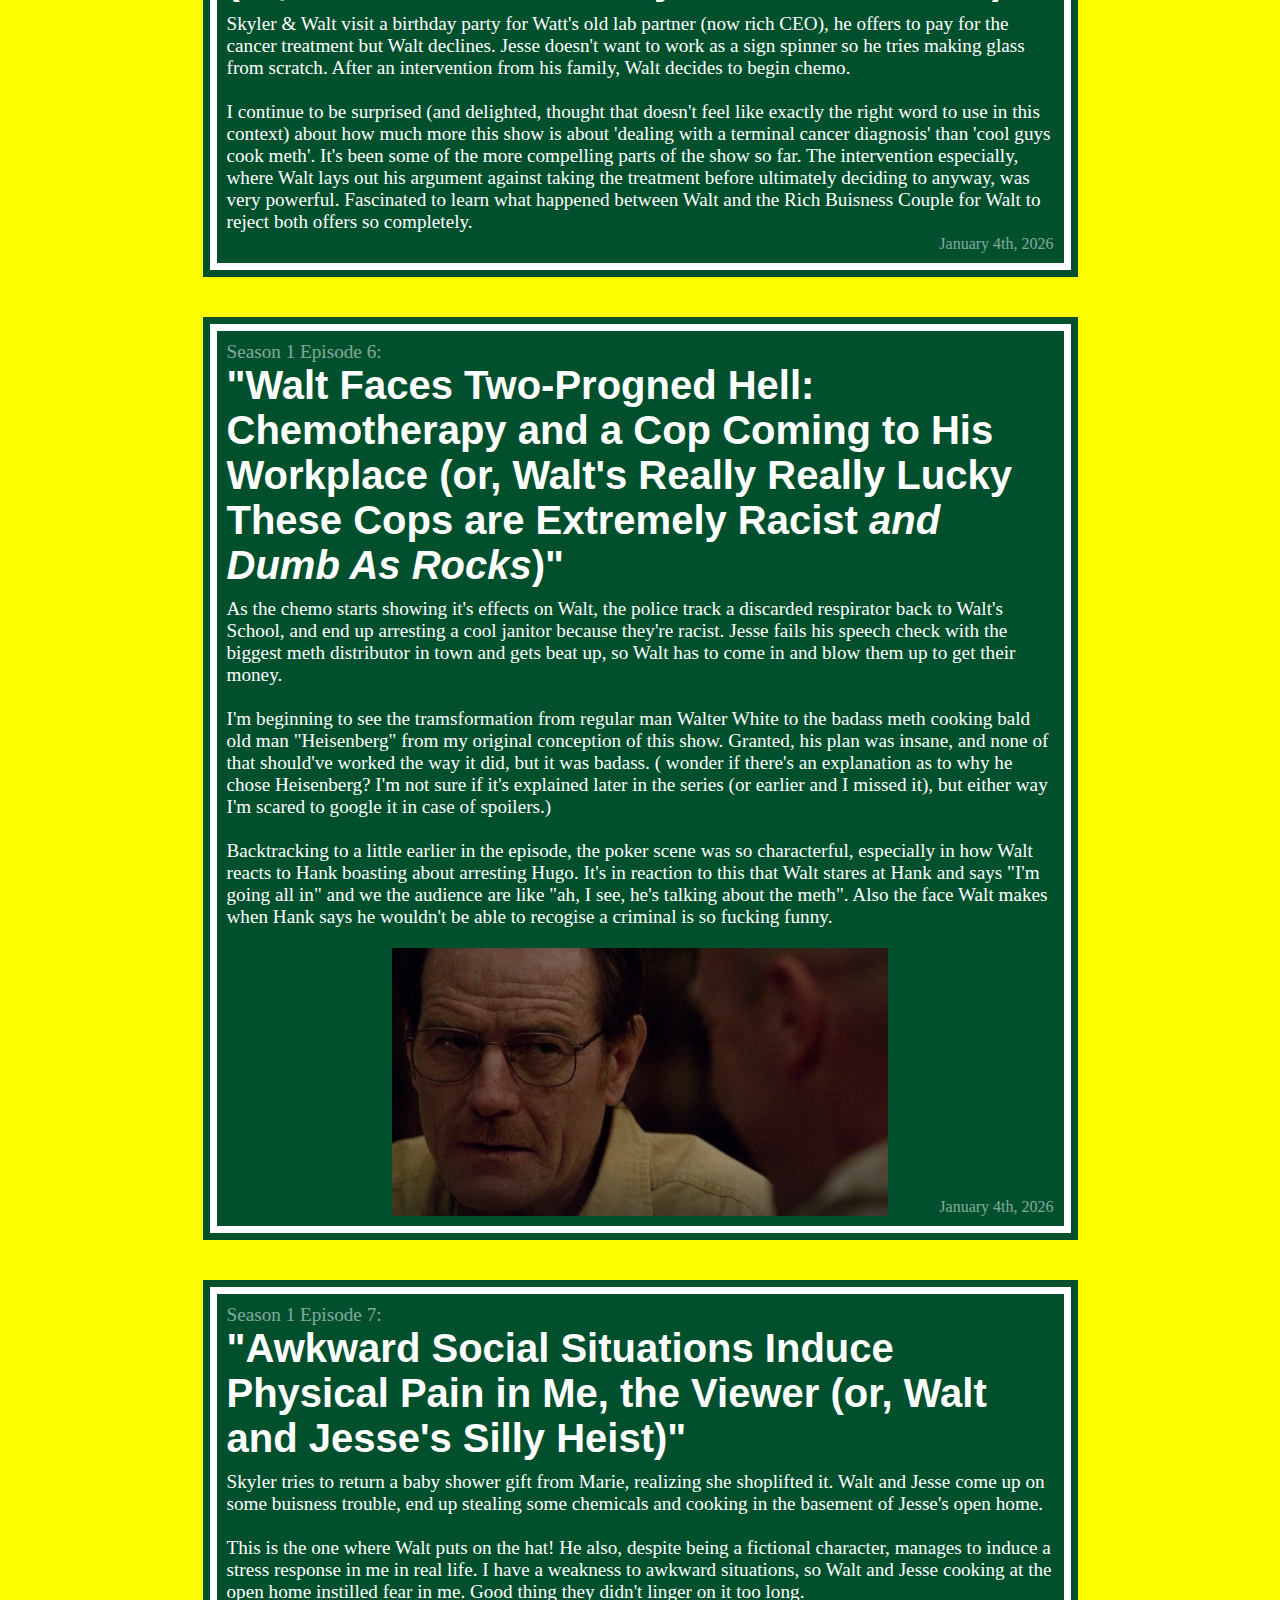
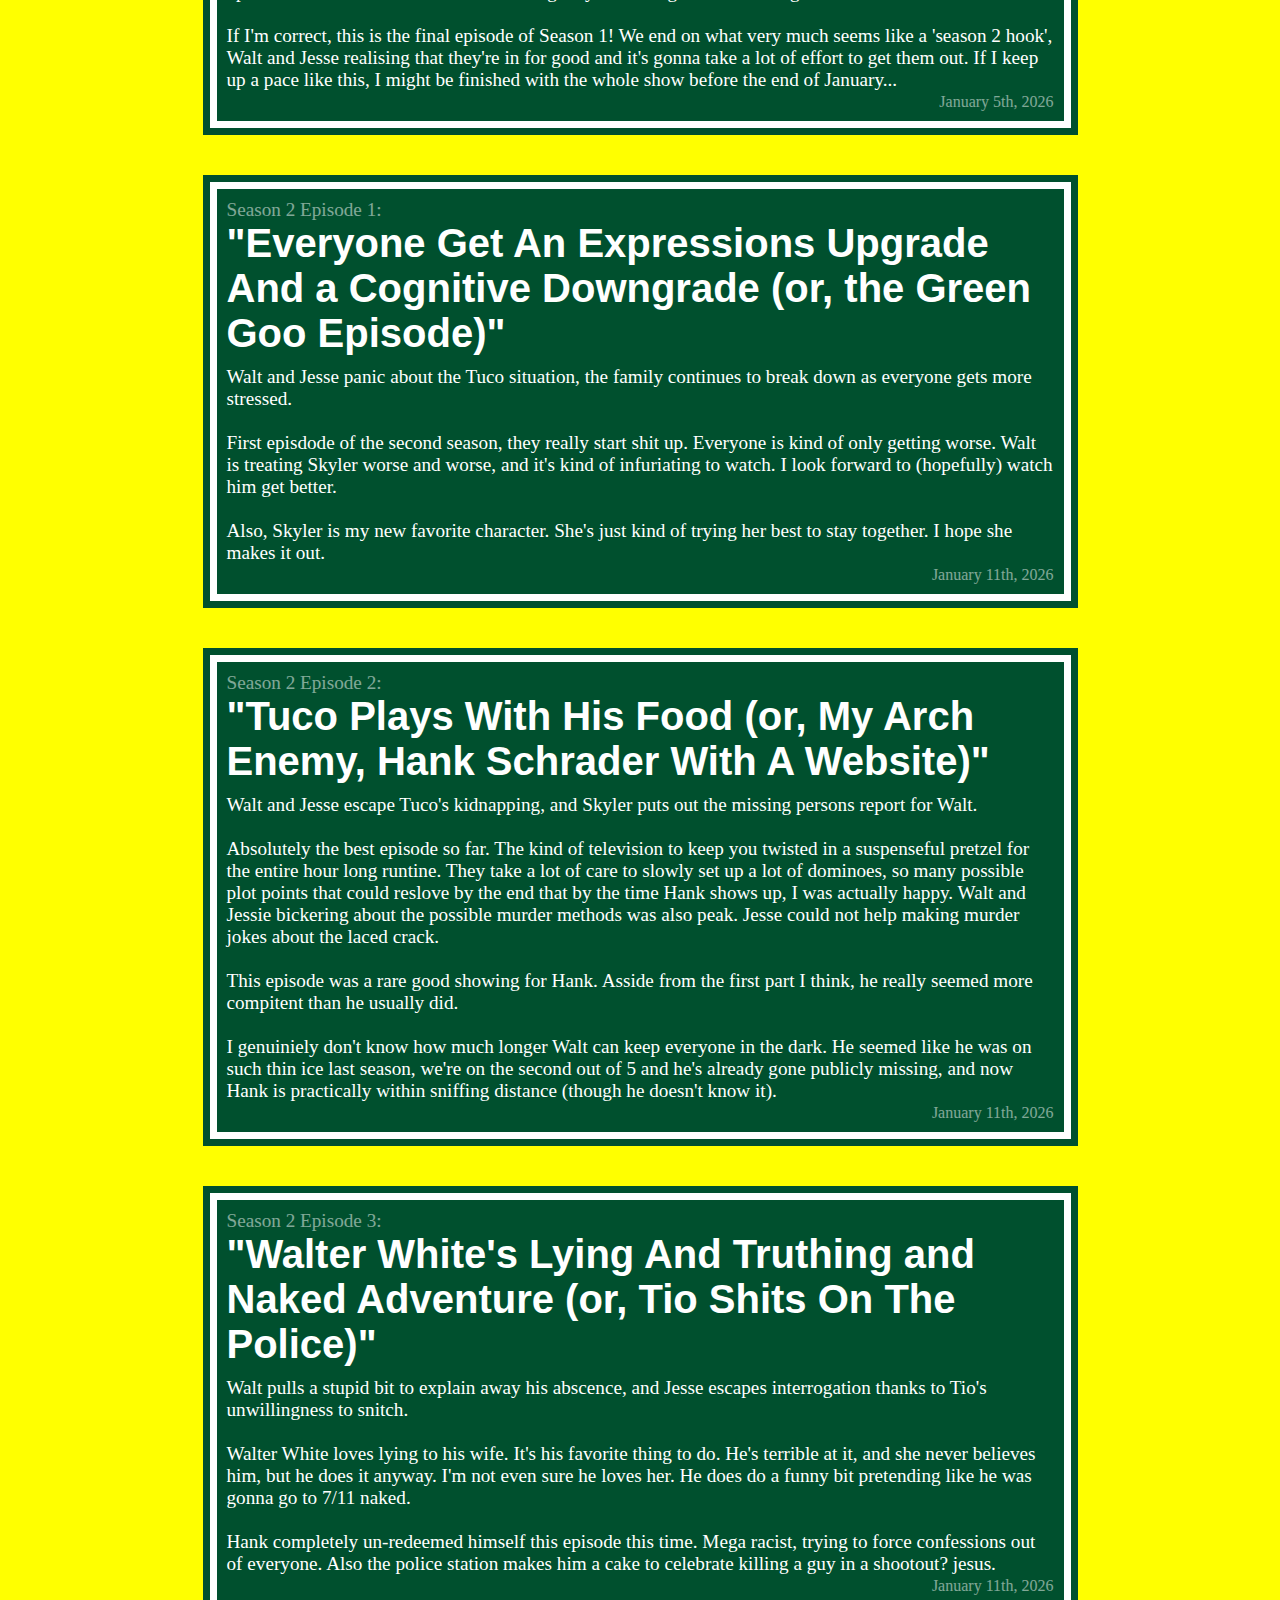
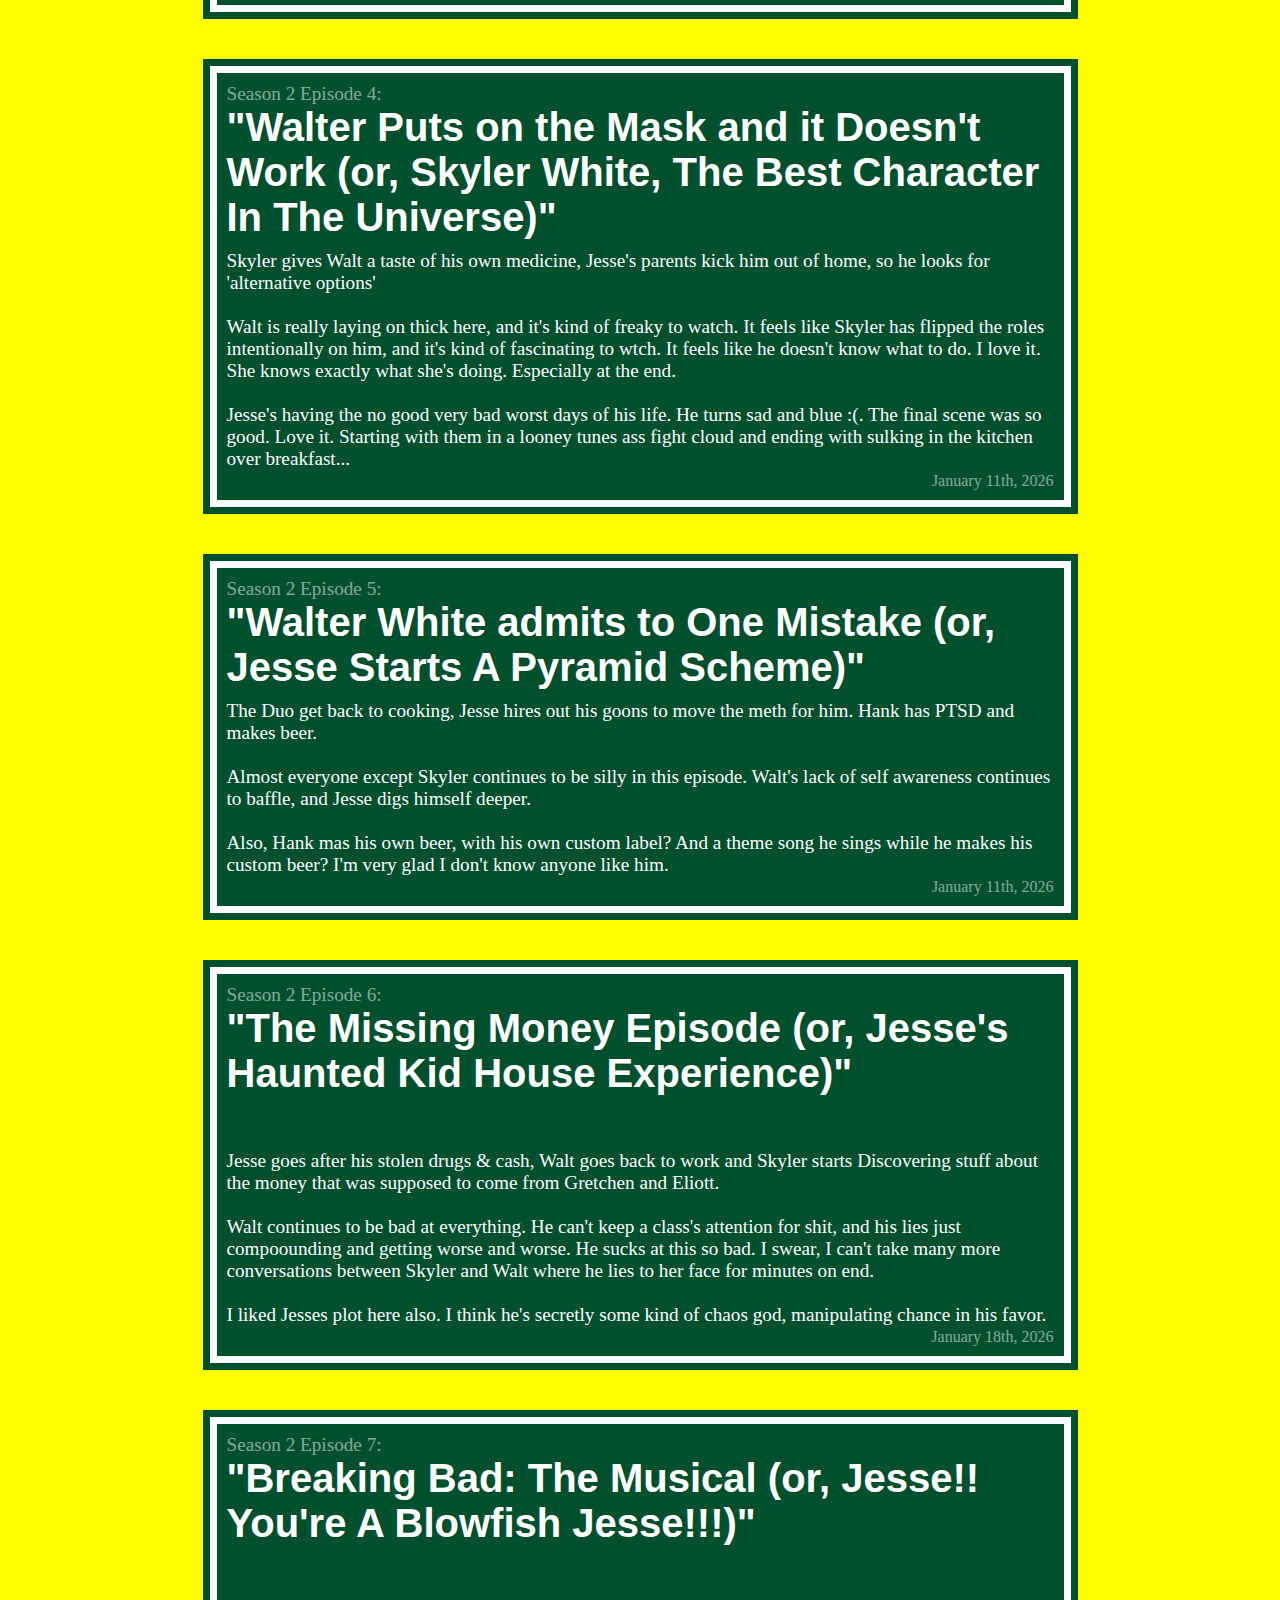
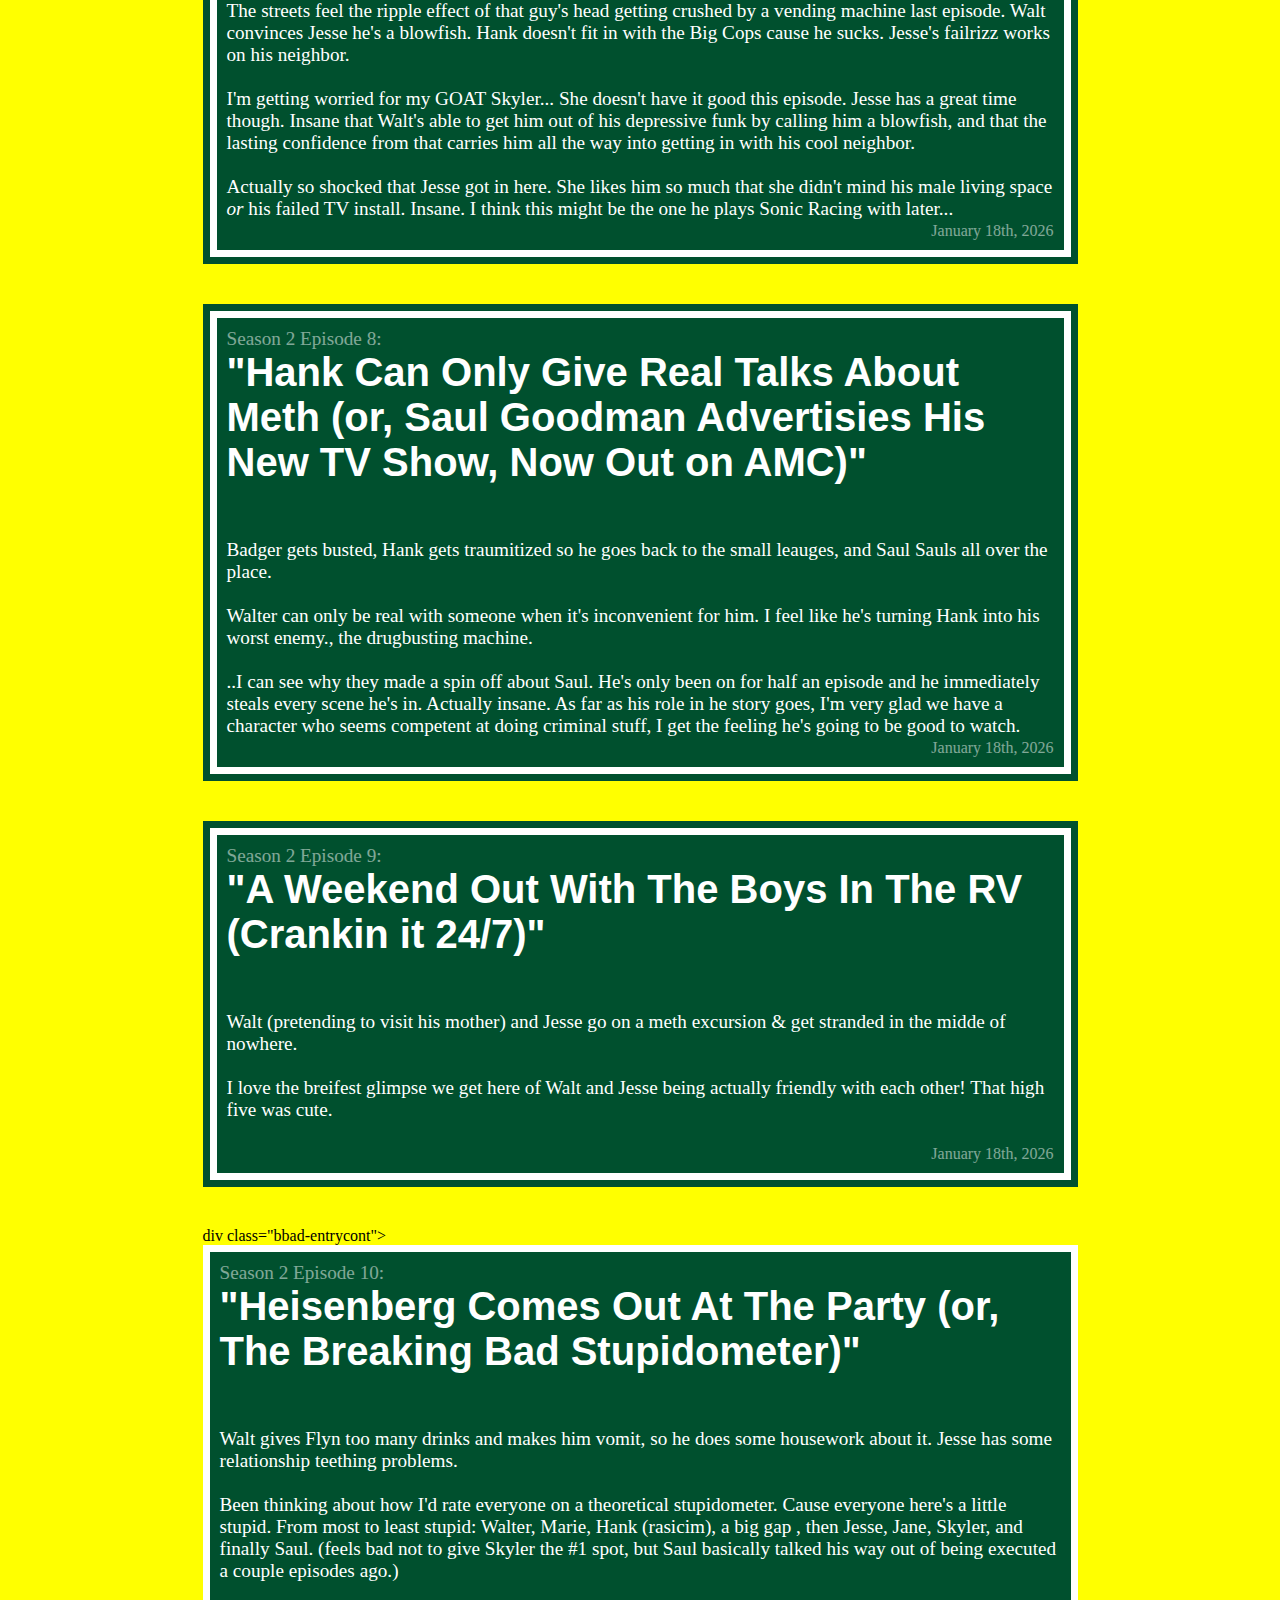
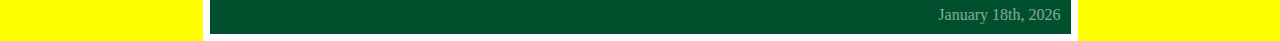
<file: extras/breakingbad.html>
<!DOCTYPE html>
<html lang="en">
<head>
    <meta charset="utf-8">
    <meta name="viewport" content="width=device-width, initial-scale=1.0">
    <title>Badking Break</title>
    <link rel="stylesheet" href="../style.css">
    <link rel="icon" type="image/x-icon" href="../assets/favicons/bbad.png">
    <meta name="description" content="crazucore">
</head>

    <body id="bbad-body">

        <main id="bbad-main">

            <div class="bbad-entrycont">
            <div class="bbad-entry">
                <h2 class="bbad-episodenumber">PRELUDE</h2>
                <h2 class="bbad-datestamp">January 1st, 2026</h2>
                <h1 class="bbad-entryheader">"In Which I Watch (and write about) Every Episode of Breaking Bad"</h1>

                <p class="bbad-maintext">Hello! You've discovered the part of the website where I will write about (hopefully) every episode of breaking bad, and probably better call saul too. I thought it would be fun since I've never seen either show, and people say they're the best shows ever. <br> <br>
                Here's everything I know about the show going in: <br> <br>
                    ◘ Walter White is chemistry teacher, has cancer(?) and a wife named Skylar. Jesse Pink Man is his student. Walter ropes Jesse into cooking meth. There is a lawyer named Saul.<br><br>
                    ◘ Rhea Seehorn (actor) who I know from Pluribus is in it somewhere.<br><br>
                    ◘ I've seen some assorted memes here and there (walt screaming in the car, walt and jesse high fiving, etc)<br><br>
                    ◘ From reading the wiki page from Pluribus, it seems like there's some kind of submachine gun in season 5(?)<br><br>
                    ◘ And finally, most importantly, at some point Jesse hangs out with a girl and plays Sonic and Sega All Stars Racing. This is my most anticipated part of the show.<br><br>
                </p>
            </div>
            </div>

            <div class="bbad-entrycont">
            <div class="bbad-entry">
                <h2 class="bbad-episodenumber">Season 1 Episode 1:</h2>
                <h2 class="bbad-datestamp">January 1st, 2026</h2>
                <h1 class="bbad-entryheader">"Walt Inhales the Phospher Gas That Makes You Good at Sex (or, Walter White and the End-Life Crisis)"</h1>

                <p class="bbad-maintext">Walt's terminal cancer diagnosis leaves with little to lose and a desire to leave money for his family. He does some underwear meth cooking with an ex-student of his, making the best meth anyone's ever made, killing 1.5 guys in the process.<br><br> 
                    
                    I'm already fascinated by how much different this show is than what I had imagined, based on what little I knew. This episode puts in so much work to show you just how <i>sad</i> Walt's life is, to the point that he barely reacts when he finds out he doens't have that much of it left. For all I had known about the show going in, I'd assumed that Walt was (and this sounds stupid, but it's true) closer to a typical "Badass Male Dude". Using heavy quotes around that because the people I'm imagining are, like, the joker and the guy from fight club. The kind of people who are probably direct allegories for toxic masculinty but some people still think they're totally cool and awesome.
                    <br><br>
                I'd written in the prelude that Walt ropes Jesse into making meth, which I'd kind of assumed based on my other assumptions about Walt. Funny to see that my assumptions were kind of turned on their head, while still not being technically false. In fact, we've kind of burst through most of my knowledge about the series right here. No need to waste heaps of time on the setup.
                    <br><br>
                Have to leave a note here for my least favorite character so far, Hank. <i title="kind of an oxymoron">Racist Cop</i> who completely ruins Walt's 50th to watch a bland ass news broadcast of him on the TV. I hope he gets phospher exploded.
                </p>
            </div>
            </div>

            <div class="bbad-entrycont">
            <div class="bbad-entry">
                <h2 class="bbad-episodenumber">Season 1 Episode 2:</h2>
                <h2 class="bbad-datestamp">January 2nd, 2026</h2>
                <h1 class="bbad-entryheader">"Walt Sucks at Lying, Muder, Teaching, Disposing of Bodies, and Being a Husband (or, Skyler and the Discovery of MILFs.)"</h1>

                <p class="bbad-maintext"> Walt and Jesse deal with the fallout of the 1.5 guys Walt killed last episode, Skyler discovers something's up and traces a lead to Jesse's house, where she confronts him. <br><br>
                    
                    I had to keep adding to my title for this one as the episode went on because Walt kept doing more stupid stuff. To be honest, there's so much going on and he's so bad at it (well, him and Jesse really) that I'm shocked this show can go on for more than one season. Either they've gotta get so good at covering their tracks that they become practically invisible, or they die at the end of season one and it's the greatest plot twist in the history of tv shows. <br> <br>
                I honestly have no idea where Walt and Skyler's relationship will develop from here. I can't see Skyler staying in the dark about Walt's dealings for long (unless she just really believes in the weed dealer cover story), so is she still a character later in the show? (I also have a bad feeling that their baby daughter won't live very long.. I hope the bit about the chemicals that cause birth defects wasn't foreshadowing...)<br> <br>
                I'm also coming to realise that this show is less about "two guys that cook meth" and more "What if a regular guy got himself caught up in criminal affairs". 
                </p>
            </div>
            </div>

            <div class="bbad-entrycont">
            <div class="bbad-entry">
                <h2 class="bbad-episodenumber">Season 1 Episode 3:</h2>
                <h2 class="bbad-datestamp">January 3rd, 2026</h2>
                <h1 class="bbad-entryheader">"The Hank and Marie Stupid Hour (or, Murder is BAD)"</h1>

                <p class="bbad-maintext">After a misunderstanding (and some just plain not listening) between Skyler and Marie, Marie sends Hank to intimidate Walt Jr out of smoking pot. Walt murders a guy in the longest, most drawn out and morally difficult way possible.<br><br>
                    
                    Absolutely my favorite episode so far. Walt talking to Krazy-8, knowing that he'll need to make a terrible choice that he doesn't like either outcome of, is the most compelling plot here yet. He desperately wants to believe that he's nice, that he can let him go, but he knows he can't trust him for sure. Writing the pro/con list is amazing characterization. Walt is so out of his depth, he's applying his regular thought processes to this absolute horror show like it's a math problem. Him noticing the broken plate shard, then, is almost an excuse. Perfect. Krazy-8 was probably the smarter person in the room, def my favortie character so far.
                    <br><br>
                 Hank continues to be awful, a trait that his wife also seems to share a little. 
                </p>
            </div>
            </div>

            <div class="bbad-entrycont">
            <div class="bbad-entry">
                <h2 class="bbad-episodenumber">Season 1 Episode 4:</h2>
                <h2 class="bbad-datestamp">January 3rd, 2026</h2>
                <h1 class="bbad-entryheader" title="EXCEPT THE OTHER KID SMOKES THE WEED???">"Jesse Pinkman and the Almost Most Suburban American Family of All Time (or, 'Everybody Digs The Meth We Cooked')"</h1>

                <p class="bbad-maintext">Walt finally (involunterily) tells his family about the cancer, and Jesse takes a visit back home because the meth he smoked makes him see mormons in their true form. Walt blows up an evil buisnessman's car. <br><br>

                    Jesse's family dynamic is fascinating. I'm not sure how the ages work out on him and his brother, but it seems like maybe his parents had another kid after Jesse turned out to be a bit of a dropout? Insane if true. Even more insane still, then, that the other kid seems to be still on pot behind their back. Genius. (also do they have a maid?) <br><br>

                    So much of the stuff that happened in this episode would be impossible in the current day, and it kind of made me jelous. Walt can just blow up a guy's car, in broad daylight, at a gas station, and nobody knows it was him. A million reasons that wouldn't work today, but god would it feel good <s>to do this to a tesla</s>. <br><br>

                    Love Jesse coming back to Walt in this episode after he sees that there's opportunities to make even more cash. It feels like the two are in constant cycles of trying to get out of the game > getting pulled back in by the other one.
                </p>
            </div>
            </div>

            <div class="bbad-entrycont">
            <div class="bbad-entry">
                <h2 class="bbad-episodenumber">Season 1 Episode 5:</h2>
                <h2 class="bbad-datestamp">January 4th, 2026</h2>
                <h1 class="bbad-entryheader">"The Surprise Intervention Snack Platter (or, Walt refuses money from a rich CEO)"</h1>

                <p class="bbad-maintext">Skyler & Walt visit a birthday party for Watt's old lab partner (now rich CEO), he offers to pay for the cancer treatment but Walt declines. Jesse doesn't want to work as a sign spinner so he tries making glass from scratch. After an intervention from his family, Walt decides to begin chemo.<br><br>

                    I continue to be surprised (and delighted, thought that doesn't feel like exactly the right word to use in this context) about how much more this show is about 'dealing with a terminal cancer diagnosis' than 'cool guys cook meth'. It's been some of the more compelling parts of the show so far. The intervention especially, where Walt lays out his argument against taking the treatment before ultimately deciding to anyway, was very powerful. Fascinated to learn what happened between Walt and the Rich Buisness Couple for Walt to reject both offers so completely.
                </p>
            </div>
            </div>

            <div class="bbad-entrycont">
            <div class="bbad-entry">
                <h2 class="bbad-episodenumber">Season 1 Episode 6:</h2>
                <h2 class="bbad-datestamp">January 4th, 2026</h2>
                <h1 class="bbad-entryheader">"Walt Faces Two-Progned Hell: Chemotherapy and a Cop Coming to His Workplace (or, Walt's Really Really Lucky These Cops are Extremely Racist <i>and Dumb As Rocks</i>)"</h1>

                <p class="bbad-maintext">As the chemo starts showing it's effects on Walt, the police track a discarded respirator back to Walt's School, and end up arresting a cool janitor because they're racist. Jesse fails his speech check with the biggest meth distributor in town and gets beat up, so Walt has to come in and blow them up to get their money.<br><br>

                    I'm beginning to see the tramsformation from regular man Walter White to the badass meth cooking bald old man "Heisenberg" from my original conception of this show. Granted, his plan was insane, and none of that should've worked the way it did, but it was badass. ( wonder if there's an explanation as to why he chose Heisenberg? I'm not sure if it's explained later in the series (or earlier and I missed it), but either way I'm scared to google it in case of spoilers.)<br><br>
                    Backtracking to a little earlier in the episode, the poker scene was so characterful, especially in how Walt reacts to Hank boasting about arresting Hugo. It's in reaction to this that Walt stares at Hank and says "I'm going all in" and we the audience are like "ah, I see, he's talking about the meth". Also the face Walt makes when Hank says he wouldn't be able to recogise a criminal is so fucking funny.
                </p>

                <img src="../assets/extras/breakingbad/bbadscreen1.png" class="bbad-screenshot" alt="Walter White (bald old man) making a face that looks like it's saying 'I can't believe he's this dumb'">
            </div>
            </div>

            <div class="bbad-entrycont">
            <div class="bbad-entry">
                <h2 class="bbad-episodenumber">Season 1 Episode 7:</h2>
                <h2 class="bbad-datestamp">January 5th, 2026</h2>
                <h1 class="bbad-entryheader">"Awkward Social Situations Induce Physical Pain in Me, the Viewer (or, Walt and Jesse's Silly Heist)"</h1>

                <p class="bbad-maintext">Skyler tries to return a baby shower gift from Marie, realizing she shoplifted it. Walt and Jesse come up on some buisness trouble, end up stealing some chemicals and cooking in the basement of Jesse's open home.<br><br>

                    This is the one where Walt puts on the hat! He also, despite being a fictional character, manages to induce a stress response in me in real life. I have a weakness to awkward situations, so Walt and Jesse cooking at the open home instilled fear in me. Good thing they didn't linger on it too long.
                    <br><br>
                    If I'm correct, this is the final episode of Season 1! We end on what very much seems like a 'season 2 hook', Walt and Jesse realising that they're in for good and it's gonna take a lot of effort to get them out. If I keep up a pace like this, I might be finished with the whole show before the end of January...

                    
                </p>

            
            </div>
            </div>

            <div class="bbad-entrycont">
            <div class="bbad-entry">
                <h2 class="bbad-episodenumber">Season 2 Episode 1:</h2>
                <h2 class="bbad-datestamp">January 11th, 2026</h2>
                <h1 class="bbad-entryheader">"Everyone Get An Expressions Upgrade And a Cognitive Downgrade (or, the Green Goo Episode)"</h1>

                <p class="bbad-maintext">Walt and Jesse panic about the Tuco situation, the family continues to break down as everyone gets more stressed.<br><br>

                    First episdode of the second season, they really start shit up. Everyone is kind of only getting worse. Walt is treating Skyler worse and worse, and it's kind of infuriating to watch. I look forward to (hopefully) watch him get better.
                    <br><br>
                    Also, Skyler is my new favorite character. She's just kind of trying her best to stay together. I hope she makes it out.
                    
                </p>

            
            </div>
            </div>

            <div class="bbad-entrycont">
            <div class="bbad-entry">
                <h2 class="bbad-episodenumber">Season 2 Episode 2:</h2>
                <h2 class="bbad-datestamp">January 11th, 2026</h2>
                <h1 class="bbad-entryheader">"Tuco Plays With His Food (or, My Arch Enemy, Hank Schrader With A Website)"</h1>

                <p class="bbad-maintext">Walt and Jesse escape Tuco's kidnapping, and Skyler puts out the missing persons report for Walt.<br><br>

                    Absolutely the best episode so far. The kind of television to keep you twisted in a suspenseful pretzel for the entire hour long runtine. They take a lot of care to slowly set up a lot of dominoes, so many possible plot points that could reslove by the end that by the time Hank shows up, I was actually happy. Walt and Jessie bickering about the possible murder methods was also peak. Jesse could not help making murder jokes about the laced crack.
                    <br><br>
                    This episode was a rare good showing for Hank. Asside from the first part I think, he really seemed more compitent than he usually did.
                    <br><br>
                    I genuiniely don't know how much longer Walt can keep everyone in the dark. He seemed like he was on such thin ice last season, we're on the second out of 5 and he's already gone publicly missing, and now Hank is practically within sniffing distance (though he doesn't know it).
                </p>

            
            </div>
            </div>


            <div class="bbad-entrycont">
            <div class="bbad-entry">
                <h2 class="bbad-episodenumber">Season 2 Episode 3:</h2>
                <h2 class="bbad-datestamp">January 11th, 2026</h2>
                <h1 class="bbad-entryheader">"Walter White's Lying And Truthing and Naked Adventure (or, Tio Shits On The Police)"</h1>

                <p class="bbad-maintext">Walt pulls a stupid bit to explain away his abscence, and Jesse escapes interrogation thanks to Tio's unwillingness to snitch.<br><br>

                    Walter White loves lying to his wife. It's his favorite thing to do. He's terrible at it, and she never believes him, but he does it anyway. I'm not even sure he loves her. He does do a funny bit pretending like he was gonna go to 7/11 naked.
                    <br><br>
                    Hank completely un-redeemed himself this episode this time. Mega racist, trying to force confessions out of everyone. Also the police station makes him a cake to celebrate killing a guy in a shootout? jesus.
                </p>
            </div>
            </div>


            <div class="bbad-entrycont">
            <div class="bbad-entry">
                <h2 class="bbad-episodenumber">Season 2 Episode 4:</h2>
                <h2 class="bbad-datestamp">January 11th, 2026</h2>
                <h1 class="bbad-entryheader">"Walter Puts on the Mask and it Doesn't Work (or, Skyler White, The Best Character In The Universe)"</h1>

                <p class="bbad-maintext">Skyler gives Walt a taste of his own medicine, Jesse's parents kick him out of home, so he looks for 'alternative options'<br><br>

                    Walt is really laying on thick here, and it's kind of freaky to watch. It feels like Skyler has flipped the roles intentionally on him, and it's kind of fascinating to wtch. It feels like he doesn't know what to do. I love it. She knows exactly what she's doing. Especially at the end.
                    <br><br>
                    Jesse's having the no good very bad worst days of his life. He turns sad and blue :(. The final scene was so good. Love it. Starting with them in a looney tunes ass fight cloud and ending with sulking in the kitchen over breakfast...
                </p>
            </div>
            </div>

            <div class="bbad-entrycont">
            <div class="bbad-entry">
                <h2 class="bbad-episodenumber">Season 2 Episode 5:</h2>
                <h2 class="bbad-datestamp">January 11th, 2026</h2>
                <h1 class="bbad-entryheader">"Walter White admits to One Mistake (or, Jesse Starts A Pyramid Scheme)"</h1>

                <p class="bbad-maintext">The Duo get back to cooking, Jesse hires out his goons to move the meth for him. Hank has PTSD and makes beer.<br><br>

                    Almost everyone except Skyler continues to be silly in this episode. Walt's lack of self awareness continues to baffle, and Jesse digs himself deeper.
                    <br><br>
                    Also, Hank mas his own beer, with his own custom label? And a theme song he sings while he makes his custom beer? I'm very glad I don't know anyone like him.
                </p>
            </div>
            </div>

            <div class="bbad-entrycont">
            <div class="bbad-entry">
                <h2 class="bbad-episodenumber">Season 2 Episode 6:</h2>
                <h2 class="bbad-datestamp">January 18th, 2026</h2>
                <h1 class="bbad-entryheader">"The Missing Money Episode (or, Jesse's Haunted Kid House Experience)"</h1>

                <p class="bbad-maintext"><br><br>

                    Jesse goes after his stolen drugs & cash, Walt goes back to work and Skyler starts Discovering stuff about the money that was supposed to come from Gretchen and Eliott.
                    <br><br>
                    Walt continues to be bad at everything. He can't keep a class's attention for shit, and his lies just compoounding and getting worse and worse. He sucks at this so bad. I swear, I can't take many more conversations between Skyler and Walt where he lies to her face for minutes on end.
                    <br><br>
                    I liked Jesses plot here also. I think he's secretly some kind of chaos god, manipulating chance in his favor. 
                </p>
            </div>
            </div>


            <div class="bbad-entrycont">
            <div class="bbad-entry">
                <h2 class="bbad-episodenumber">Season 2 Episode 7:</h2>
                <h2 class="bbad-datestamp">January 18th, 2026</h2>
                <h1 class="bbad-entryheader">"Breaking Bad: The Musical (or, Jesse!! You're A Blowfish Jesse!!!)"</h1>

                <p class="bbad-maintext"><br><br>

                    The streets feel the ripple effect of that guy's head getting crushed by a vending machine last episode. Walt convinces Jesse he's a blowfish. Hank doesn't fit in with the Big Cops cause he sucks. Jesse's failrizz works on his neighbor.
                    <br><br>
                    I'm getting worried for my GOAT Skyler... She doesn't have it good this episode. Jesse has a great time though. Insane that Walt's able to get him out of his depressive funk by calling him a blowfish, and that the lasting confidence from that carries him all the way into getting in with his cool neighbor.
                    <br><br>
                    Actually so shocked that Jesse got in here. She likes him so much that she didn't mind his male living space <i>or</i> his failed TV install. Insane. I think this might be the one he plays Sonic Racing with later...
                </p>
            </div>
            </div>


            <div class="bbad-entrycont">
            <div class="bbad-entry">
                <h2 class="bbad-episodenumber">Season 2 Episode 8:</h2>
                <h2 class="bbad-datestamp">January 18th, 2026</h2>
                <h1 class="bbad-entryheader">"Hank Can Only Give Real Talks About Meth (or, Saul Goodman Advertisies His New TV Show, Now Out on AMC)"</h1>

                <p class="bbad-maintext"><br><br>

                    Badger gets busted, Hank gets traumitized so he goes back to the small leauges, and Saul Sauls all over the place.
                    <br><br>
                    Walter can only be real with someone when it's inconvenient for him. I feel like he's turning Hank into his worst enemy., the drugbusting machine.
                    <br><br>
                    ..I can see why they made a spin off about Saul. He's only been on for half an episode and he immediately steals every scene he's in. Actually insane. As far as his role in he story goes, I'm very glad we have a character who seems competent at doing criminal stuff, I get the feeling he's going to be good to watch.
                </p>
            </div>
            </div>


            <div class="bbad-entrycont">
            <div class="bbad-entry">
                <h2 class="bbad-episodenumber">Season 2 Episode 9:</h2>
                <h2 class="bbad-datestamp">January 18th, 2026</h2>
                <h1 class="bbad-entryheader">"A Weekend Out With The Boys In The RV (Crankin it 24/7)"</h1>

                <p class="bbad-maintext"><br><br>
                    Walt (pretending to visit his mother) and Jesse go on a meth excursion & get stranded in the midde of nowhere.
                    <br><br>
                    I love the breifest glimpse we get here of Walt and Jesse being actually friendly with each other! That high five was cute.
                    <br><br>
                    
                </p>
            </div>
            </div>

            div class="bbad-entrycont">
            <div class="bbad-entry">
                <h2 class="bbad-episodenumber">Season 2 Episode 10:</h2>
                <h2 class="bbad-datestamp">January 18th, 2026</h2>
                <h1 class="bbad-entryheader">"Heisenberg Comes Out At The Party (or, The Breaking Bad Stupidometer)"</h1>

                <p class="bbad-maintext"><br><br>
                    Walt gives Flyn too many drinks and makes him vomit, so he does some housework about it. Jesse has some relationship teething problems.
                    <br><br>
                    Been thinking about how I'd rate everyone on a theoretical stupidometer. Cause everyone here's a little stupid. From most to least stupid: Walter, Marie, Hank (rasicim),  a big gap , then Jesse, Jane, Skyler, and finally Saul. (feels bad not to give Skyler the #1 spot, but Saul basically talked his way out of being executed a couple episodes ago.)
                    <br><br>
                    
                </p>
            </div>
            </div>







        </main>

<footer>
        <marquee id="footer-marq" style="color:#00502e">jesse. why do you get to play as Shadow and i'm stuck playing as Dr. Eggman. Don't hit me with the spring-loaded boxing glove jesse. I don't like this game anymore.</marquee>

        <div class="footer-link"><a href="../index.html">Go Back to Previous Page</a></div>

        <audio id="footer-audio" hidden loop>
            <source src="../assets/extras/bbadtheme.mp3" type="audio/mpeg">
            There should be a song here, but your browser doesn't like music.
        </audio>

        <div class="footer-link" id="footer-playpausecont">
            <a id="footer-playpause" onclick="toggleFooterMusic()">PLAY</a>
        </div>

        <div class="footer-link" id="footer-volchangercont">
            <a id="footer-volchanger" onclick="adjustFooterVolume()">Volume: ● ● ○ ○</a>
        </div>

        <div class="footer-link" id="footer-infocont">
            <a id="footer-info" onclick="window.alert('The Song Of This Page Is: Breaking Bad Intro Theme (Slowed and Reverb) by Youtube user Jusat Beatz')">( i )</a>
        </div>

        <div id="footer-grazuman"></div>

        
    </footer>

    </body>
<script src="../scripts/footerscript.js"></script>

</html>
</file>
<file: style.css>
/* 

- accessibility pass
- beta test with bailey?
- typo pass
- rest of blog entries

*/



html, body, div, span, h1, h2, h3, h4, h5, h6, p, ul, ol, li, dl, dt, dd, img, fieldset, form, label, legend, table, caption, tbody, tfoot, thead, tr, th, td, a, article, aside, details, figcaption, figure, footer, header, hgroup, main, menu, nav, section {
    /* Cancel out some differences between browser defaults */
    margin: 0px;
    padding: 0px;
    border: 0px;
    font: inherit;
    vertical-align: baseline;
}

@font-face {
    font-family: 'molot';
    src: url('assets/fonts/molot.regular.woff2') format('woff2'),
         url('assets/fonts/molot.regular.woff') format('woff');
    font-weight: normal;
    font-style: normal;

}


/* =============== FOOTER ============== */
/* =============== FOOTER ============== */
/* =============== FOOTER ============== */

footer{
    position:fixed;
    width:100%;
    height:20px;

    z-index: 99;
    bottom:0;

    background-color: #c0c0c0;;

    border-top: ridge;
    border-color: #c0c0c0;
    border-width: 5px;

    display:flex;
    flex-direction:row;
    justify-content:center;
}

#footer-marq{
    background-color:black;
    text-shadow: 0 0 4px;

    width:50%;

    border-left: ridge;
    border-right: ridge;
    border-color: #c0c0c0;
    border-width: 5px;
}

.footer-link{
    border-right: ridge;
    border-color: #c0c0c0;
    border-width: 5px;
    transition: 0.3s all;
    
    font-weight: bold;

    user-select:none;
}

.footer-link:hover{
    filter:hue-rotate(100deg);
}

.footer-link a{
    margin: 0 5px 0 5px;
}

#footer-audio{
    display:none;
}

#footer-playpausecont{
    background-color: #a4ffd7;
    width:70px;
    cursor:pointer;
    text-align:center;
}

#footer-volchangercont{
    background-color: #00ffff;
    cursor:pointer;
}

#footer-infocont{
    background-color: #ffa4a4;
    cursor:pointer;
}

#footer-grazuman{
    height:72px;
    width:100px;

    position:fixed;
    bottom:23px;
    right:1px;
    background-image: url(assets/footer/grazuman.gif);
    background-size:100px;

    background-repeat:no-repeat;

    filter:invert(100%) opacity(25%);
}

#footer-grazuman:hover{
    background-image: url(assets/footer/grazumanw.gif);
}

/* ================= HOME ================= */

/* ================= HOME ================= */

/* ================= HOME ================= */

#home-body{
    height:100dvh;
    width:100dvw;
    background-color:black;
    background-image:url(assets/home/homeback.png);
    background-size: 100dvw 100dvh;
}

#home-centermarker{
    width:10px;
    height:10px;

    position: fixed;

    top:calc(50dvh - 5px);
    left:calc(50dvw - 5px);
}

.home-orbcontainer{
    height:120px;
    width:120px;

    transform: translate(-50%, -50%);
    position: absolute;
    
    animation-duration:1s;
    animation-iteration-count: 1;
    animation-fill-mode:backwards;

    filter:drop-shadow(6px 6px 2px rgb(0, 0, 0));
}

.home-orbimage{
    width:90%;

    transform: translate(-50%, -50%);
    position:absolute;
    left:50%;
    top:50%;
    z-index: 11;

    filter:drop-shadow(3px 3px 2px rgb(0, 0, 0))
}

.home-orbback{
    width:100%;
    height:100%;
    border-radius:200px;

    position:absolute;
    z-index: 10;

    background-size: 100px;
    

    animation-name: home-orbback;
    animation-duration:120s;
    animation-timing-function: linear;
    animation-iteration-count: infinite;
}

@keyframes home-orbback{
    0% {transform:rotate(0deg);}
    100% {transform:rotate(360deg);}
}

.home-orbdesc{
    width:170px;
    height:100px;

    transform: translate(-50%, -50%);
    position:absolute;
    z-index: 9;
    left:50%;
    top:50%;

    opacity:0%;

    transition: opacity 0.5s, top 0.5s, left 0.5s;
}

.home-orbdeschead{
    font-family: 'molot';
    color:white;
    font-size:3em;
    font-weight:bold;
}

.home-orbdescsubhead{
    color:white;
    font-size:0.9em;
    font-style: italic;
}

/* ================== Orb Stuff ================== */

#home-orb0000{
    top:-250px;
    animation-name:home-orbenter0000;
}

@keyframes home-orbenter0000{
    0% {top:0px; opacity:0%}
    100% {top:-250px; opacity:100%}
}

.home-orbcontainer:hover #home-orbdesc0000{
    opacity:100%;
    top:160%;
}


#home-orb0130{
    top:-200px;
    left:215px;
    animation-name:home-orbenter0130;
    animation-delay:0.1s;
}

@keyframes home-orbenter0130{
    0% {top:0px; left:0px; opacity:0%}
    100% {top:-200px; left:215px; opacity:100%}
}

.home-orbcontainer:hover #home-orbdesc0130{
    opacity:100%;
    left:-50%;
    top:140%;
}


#home-orb0300{
    top:0px;
    left:300px;
    animation-name:home-orbenter0300;
    animation-delay:0.2s;
}

@keyframes home-orbenter0300{
    0% {left:0px; opacity:0%}
    100% {left:300px; opacity:100%}
}

.home-orbcontainer:hover #home-orbdesc0300{
    opacity:100%;
    left:-80%;
}

#home-orb0430{
    top:195px;
    left:215px;
    animation-name:home-orbenter0430;
    animation-delay:0.3s;
}

@keyframes home-orbenter0430{
    0% {top:0px; left:0px; opacity:0%}
    100% {top: 195px; left:215px; opacity:100%}
}

.home-orbcontainer:hover #home-orbdesc0430{
    opacity:100%;
    left:-60%;
    top:-30%;
}


#home-orb0600{
    top:250px;
    left:0px;
    animation-name:home-orbenter0600;
    animation-delay:0.4s;
}

@keyframes home-orbenter0600{
    0% {top:0px; opacity:0%}
    100% {top:250px; opacity:100%}
}

.home-orbcontainer:hover #home-orbdesc0600{
    opacity:100%;
    top:-60%;
}


#home-orb0730{
    top:195px;
    left:-215px;
    animation-name:home-orbenter0730;
    animation-delay:0.5s;
}

@keyframes home-orbenter0730{
    0% {top:0px; left:0px; opacity:0%}
    100% {top:195px; left:-215px; opacity:100%}
}

.home-orbcontainer:hover #home-orbdesc0730{
    opacity:100%;
    left:160%;
    top:-40%;
}

#home-orb0900{
    top:0px;
    left:-300px;
    animation-name:home-orbenter0900;
    animation-delay:0.6s;
}

@keyframes home-orbenter0900{
    0% {left:0px; opacity:0%}
    100% {left:-300px; opacity:100%}
}

.home-orbcontainer:hover #home-orbdesc0900{
    opacity:100%;
    left:200%;
}

#home-orb1030{
    top:-200px;
    left:-215px;
    animation-name:home-orbenter1030;
    animation-delay:0.7s;
}

@keyframes home-orbenter1030{
    0% {top:0px; left:0px; opacity:0%}
    100% {top:-200px; left:-215px; opacity:100%}
}

.home-orbcontainer:hover #home-orbdesc1030{
    opacity:100%;
    left:160%;
    top:140%;
}

#homem-body{
    display:none;
}

#homem-topbar{
    display:flex;
    justify-content: space-between;
    align-items: center;
    justify-content: center;
    background-color: white;


    font-size:1.4em;
    font-family:Verdana, Geneva, Tahoma, sans-serif;

    filter:drop-shadow(0px 2px 10px rgb(0, 0, 0, 0.5));
    
}  

#homem-main{
    display:flex;
    flex-direction: column-reverse;

    overflow:scroll;
}

#homem-spacer{
    height:20px;
    flex-shrink: 0;
}

#homem-decaspacer{
    height:300px;
    flex-shrink: 0;
}

#homem-textfrom{
    border:20px solid transparent;
    border-image:url(assets/home/textborderfrom.png) 40 round;

    width:70%;
}

#homem-textto{
    border:20px solid transparent;
    border-image:url(assets/home/textborderto.png) 40 round;

    width:70%;
    margin-left:calc(30% - 40px)
}

#homem-textext{
    color:white;
    font-size:0.9em;
    font-family:Verdana, Geneva, Tahoma, sans-serif;
}

#homem-textfrom #homem-textext{
    background-color: #c840e1;
}

#homem-textto #homem-textext{
    background-color: #e1c840;
}

#homem-bottombar{
    background-color:rgb(210, 210, 210);

    display:flex;
    flex-direction:row;
    align-items: center;
    justify-content: space-around;
}

#homem-pluscont{
    position:relative;
}

#homem-plusplus{
    z-index: 11;
    position:absolute;

    font-size:2em;
    font-weight:bolder;
    color:#c840e1;

    top: -19px;
    left: -2px;
}

#homem-plusback{
    position:absolute;
    z-index: 10;
    border:2px solid #c840e1;
    border-radius: 100px;

    height:25px;
    width:25px;

    top: -13px;
    left: -8px;
}

#homem-message{
    height:80%;
    width:80%;
    border-radius: 100px;
    background-color: white;

    color:lightgray;
    font-style:italic;

    display:flex;
    flex-direction: row;
    justify-content: space-around;
    align-items: center;
}

/* 🪤🪤SMALL MODE🪤🪤 */
/* 🪤🪤SMALL MODE🪤🪤 */
/* 🪤🪤SMALL MODE🪤🪤 */


@media screen and (max-width: 800px) {
    #home-body{
        display:none;
    }

    #homem-body{
        width:100%;
        height:100dvh;
        display:grid;
        grid-template-rows: 45px auto 40px;

    }
}




/* ? █ █ █ █ █ █ █ █ █ █ █ █ █ █ █ █ █ █ █ █ █  */

/* ? █ █ █ █ █ █ █ █  B L O G  █ █ █ █ █ █ █ █  */

/* ? █ █ █ █ █ █ █ █ █ █ █ █ █ █ █ █ █ █ █ █ █  */

#blogselect-body{
    background-image:url(assets/blog/selector/starback.gif);
}

#blogselect-window{
    width: 400px;

    position: absolute;
    top: 25%;
    left: 0;
    right: 0;
    margin: auto;
    
    display: flex;
    flex-direction: column;

    background-color: #c0c0c0;
    border: ridge;
    border-color: #c0c0c0;
    border-width: 10px;
}

#blogselect-titlebar{
    height:50px;

    display:flex;
    justify-content: center;
    align-items: center;

    background-color: blue;
    color:white;

    border-bottom: ridge;
    border-color: #c0c0c0;
    border-width: 10px;

    font-size: 1.6em;
    font-weight: bold;
}

#blog-selectbutton{
    height:75px;

    display:flex;
    justify-content: center;
    align-items: center;

    color:white;
    font-size:2em;
    font-weight:bold;
    text-shadow: 2px 2px black;
    text-decoration: none;

    border-bottom: ridge;
    border-color: #c0c0c0;
    border-width: 5px;

    box-shadow: inset 2px 2px 20px 10px #131313;
    transition: all 0.3s;
}

#blog-selectbutton:hover{
    filter: saturate(200%);
    box-shadow: inset 1px 1px 20px 5px #ffffff;
}






#blog-body{
    height:100dvh;

    background-color: #00398b;
    background-image: url(assets/blog/blogback.png);
}

#blog-main{
    min-width:790px;
    width:70dvw;
    max-width:875px;
    min-height:100%;

    margin-left:auto;
    margin-right:auto;
    margin-top:30px;

    background-color: rgb(0, 0, 0, 0.5);
}

#blog-controls{
    width:auto;
    height:50px;
    
    top:0;
    position: sticky;

    z-index: 20;

    display:flex;
    flex-direction: row;
    align-items: center;
    justify-content: center;

    background-color: #c0c0c0;
    border: ridge;
    border-color: #c0c0c0;
    border-width: 5px;

    background-color:rgba(0, 0, 0, 0.5);
}

#blog-controls a{
    cursor: pointer;
    user-select: none;

    border:outset;
    border-width: 3px;
    border-radius: 100px;

    display:flex;
    align-items: center;
    justify-content: center;

    height:25px;
    margin-left:5px;

    padding-left:8px;
    padding-right:8px;
}

#blog-controls a:hover{
    border:inset;
    border-width: 3px;
}

#bc-sortbutton{
    background-color: aqua;
    border-color: aqua !important;
}

#bc-gamefilter{
    background-color: #e6a4ff;
    border-color: #e6a4ff !important;
}

#bc-moviestvfilter{
    background-color: #a4ffd7;
    border-color: #a4ffd7 !important;
}

#bc-musicfilter{
    background-color: #a4ebff;
    border-color: #a4ebff !important;
}

#bc-ramblingfilter{
    background-color: #fff5a4;
    border-color: #fff5a4 !important;
}

#bc-filterreset{
    background-color: #ffa4a4;
    border-color: #ffa4a4 !important;
}



#bc-topicfiltercont a{
    height:25px;

    display:flex;
    align-items: center;
    justify-content: center;

    border:outset;
    border-width: 3px;
    border-radius: 100px;
}




#blog-entrycont{
    display:flex;
    flex-direction:column;
}

#blog-entry{

    border: ridge;
    border-color: #c0c0c0;
    border-width: 5px;

    color:white;

    margin-bottom:10px;
}

#be-headercont{
    width:100%;
    height:140px;
}

#be-bannercont{
    height:100%;
    position: relative;

    border-bottom: ridge;
    border-color: #c0c0c0;
    border-width: 5px;

    
}

#be-bannertextcont{
    width:100%;
    height:100%;
    position: absolute;

    z-index: 11;

    display:flex;
    flex-direction: row;
    justify-content: space-between;
    align-items: center;
}

#be-bannertitle, #be-bannerdesccont{
    margin-left:10px;
    margin-right:10px;
}

#be-bannertitle{
    font-family: 'molot';
    font-size:2.5em;

    filter:drop-shadow(6px 6px 2px rgb(0, 0, 0));

}

#be-bannerdesccont h2{
    font-family: Arial, Helvetica, sans-serif;

    font-size:1.1em;
    text-align: right;
    filter:drop-shadow(2px 2px 2px rgb(0, 0, 0));
}

#be-bannerback{
    width:100%;
    height:100%;
    
    background-size: 100%;

    z-index: 10;

    filter:saturate(0.8) brightness(0.8);
}

#be-body, #be-bodydouble{
    background-color: black;
    padding:12px;
}

#be-bodydouble{
    margin-top:150px;
}

#be-bodytext{
    font-size:1.1em;
}

#be-footer{
    display:flex;
    justify-content: space-between;
    padding:5px;
    background-color: black;
    font-size:1em;

    color: rgb(111, 111, 111);
}

#be-categories{
    display:flex;
    column-gap: 5px;
}

#be-screenshot{
    width:60%;
    margin-left:auto;
    margin-right:auto;
    margin-top:10px;
    display:block;
}

#blog-bottomspinnercont{
    width:100%;
    height:300px;

    display:flex;
    justify-content: center;
    align-items:center;
}

#blog-bottomspinner{
    width:10%;

    animation-name: home-orbback;
    animation-duration:30s;
    animation-timing-function: linear;
    animation-iteration-count: infinite;

    filter:opacity(70%);
}

#IMAGE_DELTAPORTAL{
    height:200px;
    display:block;
    margin-left:auto;
    margin-right:auto;
}




/*?  ======= MUSIC  ============ */
/*?  ======= MUSIC  ============ */
/*?  ======= MUSIC  ============ */

#music-body{
    background-color: #6caa93;
    background-image: url(assets/music/glassback.jpg);
}

#music-main{
    display:grid;
    grid-template-columns: 200px 800px;
    grid-template-rows: 130px auto;
    width:1000px;
   
    min-height:100dvh;
    margin-left:auto;
    margin-right:auto;
}

#music-banner{
    grid-column-start: 1;
    grid-column-end: 3;

    width:100%;
}

#music-nav{
    background-color: #7fa898;

    display:flex;
    flex-direction:column;

    row-gap: 15px;

    padding:15px;
}

#music-nav hr{
    width:90%;
    height:5px;
    background-color: #6caa93;
}

.music-navlink{
    font-size:2em;
}

#music-content{
    background-color: #c3ece6;

    padding:10px;
}

.music-subhead{
    font-size: 2.5em;
    text-decoration: underline;
    font-style: italic;
    font-weight: bold;
}

.music-maintext{
    font-size:1.1em;
}

#music-gifparty{
    display:grid;
    grid-template-columns: 1fr 1fr 1fr;
    grid-template-rows: 1fr 1fr 1fr;

    margin-left:20px;
}

#music-gifparty img{
    width: 200px;
}

.music-list{
    list-style-position: inside;
    font-size:1.1em;
}

.music-list li{
    margin-bottom: 10px;
}

.music-compcont{
    display:grid;
    grid-template-columns:auto 220px;

    padding-bottom: 40px;
}

.music-comptable{
    width:210px;
    border-top:5px double rgb(255, 255, 255);
    border-left:5px double rgb(255, 255, 255);
    border-right:5px double rgb(255, 255, 255);
    color:white;
    background-color: #000000;

}

.music-tabheader{
    font-size:1.3em;

    text-align: center;
    padding-bottom:2px;
    border-bottom:5px double white;

}

.music-tabimage{
    width:100%;
    border-bottom:5px double white;
}

.music-tabtext{
    width:100%;
    height:30px;
    display:flex;
    flex-direction:row;
    border-bottom:5px double white;
}

.music-tabtextl, .music-tabtextr{
    width:50%;
    font-size:1.1em;

    display:flex;
    align-items: center;
    padding-left:5px;
    padding-right:5px;
}

.music-tabtextl{
    justify-content: flex-end;
    border-right:5px double white;
}

.music-screenshot{
    width:200px;
}


.music-mixCont{
    width:calc(100% - 40px);

    border:ridge;
    border-color: #dddddd;
    border-width: 10px;
    background-color: #dddddd;

    padding:10px;
    margin-top:50px;
    margin-bottom:50px;
}

.music-mixTitle{
    font-size:2em;
    font-weight:bold;
    font-family: 'Courier New', Courier, monospace;
    text-align: center;

    padding:10px;
    padding-bottom:20px;
}

.music-mixCoverTracks{
    display:grid;
    grid-template-columns: 1fr 1fr;
    align-items:center;

    margin-bottom:30px;
}

.music-mixCover{
    width:90%;
    padding-left:15px;
}

.music-mixTrackList{
    padding-left:10px;
}

.music-mixTrackDiscTitle{
    font-weight: bold;
    font-size:1.2em;
    padding-bottom: 5px;
}

.music-mixTrackList ul{
    list-style-position: inline;
    list-style-type: square;
    font-size:1.1em;
}

.music-mixTrackDivider{
    height:3px;
    margin-right: 40px;
    margin-top:10px;
}

.music-mixDesc{
    margin-bottom: 10px;
}

.music-mixParaph{
    display:flex;
    flex-direction: row;
    align-items: center;
    justify-content:space-around;
}

.music-mixParaphItem{
    display:flex;
    flex-direction:column;
    align-items: center;

    margin:10px;
}

.music-mixParaphItem img{
    width:300px;
}

.music-mixParaphItem p{
    font-weight:bold;
    margin-top: 5px;
}













/* * ======= LINKS ======== */
/* * ======= LINKS ======== */
/* * ======= LINKS ======== */

#links-body{
    background-color: #000000;
    display:flex;
    
}

#links-main{
    width:800px;
    height:600px;

    margin:auto;
    margin-top:5%;

    border: solid #ffffff 40px;
    border-radius: 20px;

    background-image:url(assets/links/linksbricks.png);

    position: relative;
}


#links-countertop{
    height:200px;
    width:100%;
    position:absolute;
    bottom:0px;

    background-color: #bc8139;

    z-index: 15;

    display:flex;
    align-items: center;
    justify-content: center;
}

#links-textbox{
    width:90%;
    height:80%;

    background-color:black;
    border: solid white 5px;

    display:grid;
    grid-template-columns: 20px auto;

    color:white;
    font-size: 1.3em;

    padding:7px;
}

#links-gothere{
    width:90px;
    height:40px;

    color:rgb(128, 128, 128);

    background-color: #636363;

    display:flex;
    justify-content: center;
    align-items: center;

    position:absolute;
    right:43px;
    bottom:22px;

    pointer-events: none;
}

.links-gothereactive{
    background-color: #7e89ff !important;
    color:white !important;
    pointer-events: all !important;
}

#links-vendor{
    width:220px;
    position:absolute;
    left:5px;
    bottom:195px;

    z-index:13;

    filter:drop-shadow(5px 5px 5px black);
}

#links-updatefood{
    height:45px;
    position:absolute;
    left:244px;
    bottom:199px;

    z-index:13;

    filter:drop-shadow(5px 5px 5px black);
}

#links-updatecameo{
    height:150px;
    position:absolute;
    left:520px;
    bottom:10px;

    z-index:14;
    
    transform:translate(0px, 0px);

    filter:drop-shadow(5px 5px 5px black);
}

.links-interactable{
    cursor:pointer;
}

.links-interactable:hover{
    animation-name:links-wobble;
    animation-duration: 1s;
    animation-iteration-count: infinite;
}

@keyframes links-wobble{
    0%{transform:translate(0px, 0px)}
    1%{transform:translate(-1px, -1px)}
    25%{transform:translate(-1px, -1px)}
    26%{transform:translate(1px, -1px)}

    45%{transform:translate(1px, -1px)}
    46%{transform:translate(-1px, 1px)}

    65%{transform:translate(-1px, 1px)}
    66%{transform:translate(1px, 1px)}

    85%{transform:translate(1px, 1px)}
    86%{transform:translate(0px, 0px)}

    99%{transform:translate(-1px, -1px)}
    100%{transform:translate(0px, 0px)}
}

#links-shelf{
    height:200px;
    display:flex;
    flex-direction:column;

    position:absolute;

    filter:drop-shadow(5px 5px 5px black);
}

#links-shelfitems{
    display:flex;
    justify-content: space-around;
}

#links-shelfitem{
    height:100px;
}

#links-shelfbase{
    height:20px;
    width:100%;
    background-color: #bc8139;
}

#links-shelfsupports{
    display:flex;
    justify-content: space-around;
    
}

#links-shelfsupport{
    height:20px;
    width:10px;
    background-color: #bc8139;
}







/* ^ ============= CHANGELOG ============= */
/* ^ ============= CHANGELOG ============= */
/* ^ ============= CHANGELOG ============= */

#ccomp-body{
    height:100dvh;
    
    display: flex;

    justify-content: center;
    align-items: flex-end;
    flex-direction: row;
    background-color:#3d2e25;
    background-image:url(assets/changelog/changeback.gif);
    background-repeat: no-repeat;
    background-size:cover;

    filter:drop-shadow(2px 2px 2px rgb(0, 0, 0));
}

#ccomp-cont{
    min-width:690px;
    width:60dvw;
    max-width:775px;

    height:90dvh;

    bottom:0;
    

    display:flex;
    flex-direction: column;
    align-items: flex-end;
}

#ccomp-cont div{
    margin-left:auto;
    margin-right:auto;
}

#ccomp-monitor{
    flex-shrink:0;
    width:80%;
    height:400px;

    background-color: grey;
    border-radius: 20px;

    display:flex;
    justify-content: center;
    align-items: center;
}

#ccomp-screen{
    height:360px;
    width:90%;

    background-color: black;

    padding-left:10px;
    
    display:flex;
    flex-direction: column-reverse;

    overflow:scroll;
    
    
}



#ccomp-text{
    
    color:yellow;
    font-size:1.2em;
    text-shadow: 0 0 4px yellow;
    margin-bottom:20px;

}

#ccomp-blinker{
    animation-name:blinker;
    animation-duration:2s;
    animation-iteration-count: infinite;
}

@keyframes blinker{
    0%{filter:opacity(100%)}
    1%{filter:opacity(0%)}
    50%{filter:opacity(0%)}
    51%{filter:opacity(100%)}
}

#ccomp-monitorstand{
    background-color: rgb(95, 95, 95);
    width:30%;
    height:50px;
}

#ccomp-monitorbase{
    background-color: rgb(95, 95, 95);
    width:70%;
    height:30px;

    border-top-left-radius: 10px;
    border-top-right-radius: 10px;
}

#ccomp-tabletop{
    width:90%;
    height:40px;

    background-color: burlywood;
}

#ccomp-tablelegcont{
    width:70%;
    height:100%;

    display:flex;
    flex-direction: row;
    justify-content: space-between;
}

#ccomp-tableleg{
    margin:0 !important;
    width:40px;
    height:100%;

    background-color: burlywood;
}

/* todo ====== EXTRAS ============= */
/* todo ====== EXTRAS ============= */
/* todo ====== EXTRAS ============= */

#ext-body{
    height:100dvh;
    background-image: url(assets/extras/extraback.png);
    background-color: #1e1815;
    background-size: 100dvw 100dvh;
}

#ext-dressertop{
    width:1000px;
    height:300px;

    position:absolute;
    transform: translate(-50%, -50%);
    left:50%;
    z-index:15;

    background-color: #745025;
}

#ext-drawercont{
    width:900px;
    height:650px;

    position:absolute;
    transform: translateX(-50%);
    left:50%;
    top:-435px;
    z-index:10;

}

#ext-drawerback{
    width:100%;
    height:600px;

    display:flex;
    justify-content: center;
    align-items: center;

    background-color: #5e411f;
}

#ext-drawerinner{
    width:95%;
    height:95%;
    background-color: #bc884a;

    box-shadow: inset 2px 2px 20px 10px #131313;
}

#ext-drawerhandle{
    display:block;
    width:40%;
    height:25px;

    transform: translateX(-50%);
    margin-left:50%;

    border: 20px solid;
    border-color:grey;

    border-top: none;

    cursor:pointer;

    transition: border-color 0.5s;
}

#ext-drawerhandle:hover{
    border-color:rgb(206, 206, 206);
}

.ext-draweritem{
    position:relative;
    filter:drop-shadow(2px 2px 2px rgb(0, 0, 0));
    transition: all 1s;
}

.ext-draweritem:hover{
    filter:saturate(150%) drop-shadow(2px 2px 2px rgb(0, 0, 0));
}

#ext-bbad{
    height:200px;

    bottom: -302px;
    left: 94px;
    rotate: -12deg;
}






/* * ========= BBAD!!! ============ */
/* * ========= BBAD!!! ============ */
/* * ========= BBAD!!! ============ */


#bbad-body{
    height:100dvh;
    background-color: yellow;
}

#bbad-main{
    min-width:790px;
    width:70dvw;
    max-width:875px;

    margin-left:auto;
    margin-right:auto;
}

.bbad-entrycont{
    border:solid #00502e 7px;

    margin-bottom: 40px;
}

.bbad-entry{
    background-color: #00502e;

    position: relative;

    border:solid white 7px;

    padding:10px;

    color:rgb(255, 255, 255);
}

.bbad-episodenumber{
    opacity: 50%;
    font-size:1.2em;
}

.bbad-datestamp{
    position: absolute;
    bottom: 10px;
    right:10px;

    opacity: 50%;

    text-align: right;
}


.bbad-entryheader{
    font-size:2.5em;
    font-family: 'Trebuchet MS', 'Lucida Sans Unicode', 'Lucida Grande', 'Lucida Sans', Arial, sans-serif;
    font-weight: bold;



    margin-bottom: 10px;
}

.bbad-maintext{
    font-size:1.2em;
    margin-bottom:20px;
}

.bbad-maintext ul{
    font-size:1.2em;
    margin-bottom:20px;
}

.bbad-screenshot{
    width:60%;

    display:block;
    margin-left:auto;
    margin-right:auto;
}


/* ! ======= CREDITS =========== */
/* ! ======= CREDITS =========== */
/* ! ======= CREDITS =========== */


#credits-body{
    height:100dvh;
    background-color: black;
}

#credits-main{
    min-width:790px;
    width:70dvw;
    max-width:875px;

    margin-left:auto;
    margin-right:auto;

    font-size:1.5em;

    font-family: Arial, Helvetica, sans-serif;
    color:white;

    display:flex;
    flex-direction: column;

    padding-bottom:300px;
    padding-top:100px;

    animation-name:credits-fadein;
    animation-duration:2s;
}


@keyframes credits-fadein{
    0%{filter:opacity(0%)}
    100%{filter:opacity(100%)}
}

#credits-head {
    font-size:2.5em;
    font-weight:bold;

    text-align: center;
    margin-bottom:30px;
}

#credits-subhead{
    font-size:1.8em;
    font-weight:bold;

    text-align: center;
    margin-top:45px;
    margin-bottom:45px;
}

#credits-entrycont{
    display:grid;
    grid-template-columns: 1fr 1fr;
    column-gap: 40px;

    margin-bottom:30px;
}

#credits-entrytitle{
    font-weight: bold;
    text-align: right;
}

#credits-entrycredit{
    display:flex;
    flex-direction: column;
    justify-content: flex-end;
    
}

.credits-link{
    color:#7e89ff;
}

.credits-link:visited{
    color:#ff7efd;
}



/* & ===== HISTORY ====== */
/* & ===== HISTORY ====== */
/* & ===== HISTORY ====== */


#history-body{
    min-height:100dvh;
    background-image: url(assets/history/spaceback.gif);
    
    
}

#history-main{
    min-width:790px;
    width:70dvw;
    max-width:875px;

    margin-left:auto;
    margin-right:auto;
    margin-top:40px;

    font-size:1.2em;
}

#history-main div{
    margin-top:20px;
    margin-bottom:10px;
}

#history-text1{
    background-color: #21033B;
    border-style: inset;
    border-width: thick;
    border-color: #200569;
    height: 100%;
    color: aquamarine;
    padding:10px;
}

#history-text1 a{
    color: aquamarine;
}

#history-cont1{
    margin-bottom:200px !important;
}

.history-fullimg{
    width:80%;

    display:block;
    margin-left:auto;
    margin-right:auto;
    margin-top:40px;
    margin-bottom:10px;
}

#history-textcont2{
    background-color: white;
    border: ridge;
    border-color: #c0c0c0;
    border-width: 10px;
    padding:10px;
}

#history-v2iconcont{
    width:100%;
    display:flex;
    flex-direction: row;
    justify-content: space-evenly;
}

#history-cont2{
    margin-bottom:200px !important;
}


#history-text3{
    background-color: #fff5a4;
    border: ridge;
    border-color: #fff5a4;
    border-width: 10px;
    padding:10px;
    padding:10px;
    font-family: 'Brush Script MT', cursive;
}



/* ========= ABOUT ============ */
/* ========= ABOUT ============ */
/* ========= ABOUT ============ */

#about-main{
    width:10px;
    height:10px;

    position: fixed;

    top:calc(50dvh - 5px);
    left:calc(50dvw - 5px);

    background-color: #00ffff;
}

#about-body{
    background-color: brown;
    height:100dvh;
    background-image:url(assets/about/wood-back.png);
}

.about-idcard{
    display:grid;
    grid-template-columns: 1fr 3fr;
    grid-template-rows: 100px, auto;

    width:400px;
    height:250px;
    background-color: aquamarine;
    background-image: url(assets/about/id-back.png);

    font-family: Arial, Helvetica, sans-serif;

    border-radius: 25px;

    filter:drop-shadow(5px 5px 5px black);
}

.about-idimage{
    padding-left:20px;
    padding-top:20px;

    height:125px;

    filter:opacity(90%);
}

.about-idcardtopr{
    display:grid;
    grid-template-rows: 1fr 1fr;
    grid-template-columns: 1fr 1fr;

    margin-top: 20px;
    margin-left:20px;
    margin-right: 20px;
}

.about-identryname{
    font-weight: bold;
}

.about-idcardbottom{
    grid-column-start:1;
    grid-column-end:3;

    display:flex;
    justify-content: space-around;
    align-items: center;

    background-color: rgb(111, 111, 111, 0.5);
    border-bottom-left-radius: 25px;
    border-bottom-right-radius: 25px;
}

.about-idsignature{
    height: 60px;
}

.about-idspacefiller{
    text-align:justify;
    font-weight:bold;
    font-size:1.3em;
}





#about-document{
    height: 900px;
    width: 700px;

    background-color:white;
    font-family: 'Courier New', Courier, monospace;

    filter:drop-shadow(5px 5px 5px black);

    position:absolute;

    bottom:-560px;
    right:-386px;
    rotate:1deg;

    z-index: 14;

    
}

#about-doctop{
    display:grid;
    grid-template-columns: 4fr 1fr;
    height:100px;

}

#about-docheadercont{
    margin-top:30px;
    margin-left:10px;
}

#about-docheader{
    display:flex;
    justify-content: space-between;
}

#about-docheadtext{
    font-size:1.1em;
    font-weight:bold;

    background-image: url(assets/about/textcliptest.png);
    background-clip:text;
    background-size: 50px;
    color:transparent;
}

#about-docseal{
    height:100px;

    margin-left:auto;
    margin-right:auto;
}

#about-docmain{
    padding-left:20px;
    padding-right:30px;

    background-image: url(assets/about/textcliptest.png);
    background-clip:text;
    color:transparent;
    background-size: 50px;
}

#about-docmainhead{
    font-size:1.2em;
    font-weight:bold;
    
}

#about-docmaintext{
    font-size:1.1em;
}

#about-docsubhead{
    font-size:1.1em;
    font-weight: bold;
}

#about-crazucard{
    position:absolute;

    bottom: 129px;
    right: 76px;
    rotate: -15deg;
    z-index: 15;
}

#about-otheronecard{
    position:absolute;

    bottom: -376px;
    right: -65px;
    rotate: 2deg;

    z-index: 15;
}

#about-updatecard{
    position: absolute;
  bottom: -383px;
  right: -363px;
  rotate: -7deg;

    z-index: 16;
}
</file>
